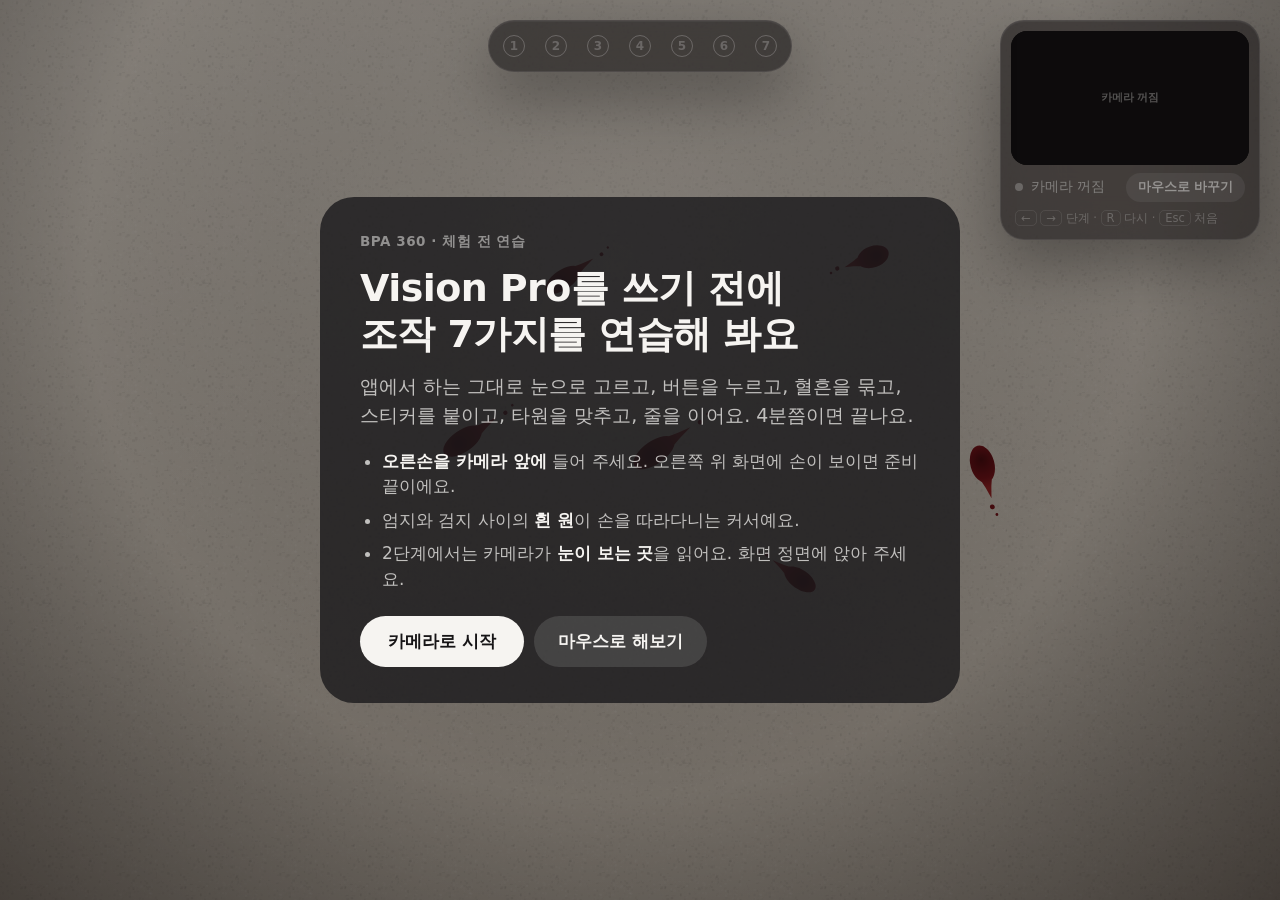
<file: practice/index.html>
<!doctype html>
<html lang="ko">
<head>
<meta charset="utf-8">
<meta name="viewport" content="width=device-width,initial-scale=1">
<title>손동작 연습</title>
<style>
/* 레이아웃: 현장 벽(캔버스)을 화면 가득 깔고 visionOS 유리 창을 띄운다.
   위 = 단계, 왼쪽 = BPA 360에서 하는 일, 오른쪽 위 = 카메라, 아래 = 지금 할 일, 그 사이 = 연습 장면 */
:root {
  --room: #191614;
  --glass: rgba(34, 31, 34, 0.6);
  --glass-strong: rgba(26, 24, 27, 0.8);
  --edge: rgba(255, 255, 255, 0.16);
  --ink: #f6f4f1;
  --ink-2: rgba(246, 244, 241, 0.74);
  --ink-3: rgba(246, 244, 241, 0.5);
  --focus: #9fd8ff;
  --tool: #8cc8ff;
  --ok: #86e3a8;
  --warn: #ffd27a;
  --sans: -apple-system, BlinkMacSystemFont, "SF Pro Text", "Apple SD Gothic Neo", "Noto Sans KR", system-ui, sans-serif;
  --display: -apple-system, BlinkMacSystemFont, "SF Pro Display", "Apple SD Gothic Neo", "Noto Sans KR", system-ui, sans-serif;
  color-scheme: dark;
}
* { box-sizing: border-box; }
html, body { height: 100%; margin: 0; }
body {
  background: var(--room);
  color: var(--ink);
  font-family: var(--sans);
  overflow: hidden;
  -webkit-font-smoothing: antialiased;
  user-select: none;
}
[hidden] { display: none !important; }
#wall { position: fixed; inset: 0; width: 100%; height: 100%; display: block; touch-action: none; z-index: 0; }
body.mouse #wall { cursor: none; }
#video { position: fixed; width: 1px; height: 1px; opacity: 0; pointer-events: none; }

.glass, .win {
  background: var(--glass);
  border: 1px solid var(--edge);
  -webkit-backdrop-filter: blur(28px) saturate(1.5);
  backdrop-filter: blur(28px) saturate(1.5);
  box-shadow: 0 24px 60px rgba(0, 0, 0, 0.35), inset 0 1px 0 rgba(255, 255, 255, 0.08);
}

/* 단계 표시 */
.steps {
  position: fixed; top: 20px; left: 50%; transform: translateX(-50%); z-index: 2;
  display: flex; gap: 4px; margin: 0; padding: 6px; list-style: none; border-radius: 999px;
}
.steps li {
  display: flex; align-items: center; gap: 8px;
  padding: 8px 16px 8px 10px; border-radius: 999px;
  font-size: 15px; font-weight: 600; color: var(--ink-3); white-space: nowrap;
  transition: background 0.25s, color 0.25s;
}
.steps .n {
  display: inline-grid; place-items: center; width: 22px; height: 22px; border-radius: 50%;
  border: 1.5px solid currentColor; font-size: 12px; font-variant-numeric: tabular-nums;
}
.steps li.current { background: rgba(255, 255, 255, 0.18); color: var(--ink); }
.steps li.done { color: var(--ink-2); }
.steps li.done .n { background: var(--ok); border-color: var(--ok); color: #10301c; }

/* BPA 360에서 하는 일 */
.info {
  position: fixed; left: 20px; top: 84px; width: 300px; z-index: 2;
  padding: 22px 22px 20px; border-radius: 28px; display: grid; gap: 12px;
  pointer-events: none;
}
.chip-label {
  justify-self: start; font-size: 12.5px; font-weight: 700;
  padding: 3px 10px; border-radius: 999px;
}
.info .chip-label { color: var(--ok); background: rgba(134, 227, 168, 0.14); }
.info h2 { margin: 0; font-family: var(--display); font-size: 22px; line-height: 1.35; font-weight: 700; text-wrap: balance; word-break: keep-all; }
.info ol, .info ul { margin: 0; padding-left: 20px; display: grid; gap: 10px; font-size: 15px; line-height: 1.45; color: var(--ink-2); word-break: keep-all; }
.info li::marker { color: var(--ink-3); font-variant-numeric: tabular-nums; }
.info li b { display: block; color: var(--ink); font-size: 15.5px; }
.info-tip { display: grid; gap: 6px; padding-top: 12px; border-top: 1px solid var(--edge); }
.info-tip .chip-label { color: var(--focus); background: rgba(159, 216, 255, 0.14); }
.info-tip p { margin: 0; font-size: 14.5px; line-height: 1.5; color: var(--ink-2); word-break: keep-all; }

/* 카메라 */
.cam {
  position: fixed; top: 20px; right: 20px; width: 260px; z-index: 2;
  padding: 10px; border-radius: 24px; display: grid; gap: 8px;
}
#camView { width: 100%; aspect-ratio: 16 / 9; border-radius: 16px; background: #0d0c0d; display: block; }
.cam-row { display: flex; align-items: center; justify-content: space-between; gap: 8px; padding: 0 4px; }
.cam-status { display: flex; align-items: center; gap: 8px; font-size: 13.5px; color: var(--ink-2); min-width: 0; }
.cam-status span:last-child { overflow: hidden; text-overflow: ellipsis; white-space: nowrap; }
.dot { flex: none; width: 8px; height: 8px; border-radius: 50%; background: var(--ink-3); }
.dot.ok { background: var(--ok); box-shadow: 0 0 10px var(--ok); }
.dot.warn { background: var(--warn); }
.keys { margin: 0; padding: 0 4px 2px; font-size: 11.5px; color: var(--ink-3); line-height: 1.5; }
.keys kbd { font-family: inherit; padding: 0 5px; border-radius: 5px; border: 1px solid var(--edge); }

/* 지금 할 일 */
.card {
  position: fixed; left: 50%; bottom: 24px; transform: translateX(-50%); z-index: 2;
  width: min(780px, calc(100% - 32px)); min-height: 200px;
  padding: 20px 28px 18px; border-radius: 30px;
  display: grid; gap: 6px; align-content: start;
}
.card-head { display: flex; align-items: center; justify-content: space-between; gap: 12px; }
.eyebrow { margin: 0; font-size: 13.5px; font-weight: 600; letter-spacing: 0.04em; color: var(--ink-3); font-variant-numeric: tabular-nums; }
.pips { display: flex; gap: 6px; }
.pips i { width: 26px; height: 6px; border-radius: 3px; background: rgba(255, 255, 255, 0.16); transition: background 0.25s; }
.pips i.on { background: var(--ok); }
.card h1 { margin: 0; font-family: var(--display); font-size: 28px; font-weight: 700; letter-spacing: -0.01em; }
.card .body { margin: 0; font-size: 19px; line-height: 1.45; color: var(--ink); text-wrap: pretty; min-height: 2.9em; }
.card-foot { display: flex; align-items: center; justify-content: space-between; gap: 12px; min-height: 40px; }
.feedback { font-size: 16px; font-weight: 600; color: var(--ink-2); min-width: 0; }
.feedback.ok { color: var(--ok); }
.feedback.warn { color: var(--warn); }
.card-actions { display: flex; gap: 8px; flex: none; }

/* 운영자용 버튼 (마우스로 누름) */
button {
  font: inherit; border: 0; cursor: pointer; border-radius: 999px;
  transition: background 0.2s, transform 0.15s, opacity 0.2s;
}
button:active { transform: scale(0.97); }
button:focus-visible { outline: 3px solid var(--focus); outline-offset: 2px; }
button:disabled { opacity: 0.55; cursor: progress; }
.primary { background: var(--ink); color: #161416; font-size: 17px; font-weight: 700; padding: 14px 28px; }
.primary:hover:not(:disabled) { background: #fff; }
.ghost { background: rgba(255, 255, 255, 0.12); color: var(--ink); font-size: 15px; font-weight: 600; padding: 10px 18px; }
.ghost:hover:not(:disabled) { background: rgba(255, 255, 255, 0.2); }
.small { font-size: 12.5px; padding: 6px 12px; flex: none; }

/* 연습 장면의 창 (손 커서로 누름) */
#ui { position: fixed; inset: 0; z-index: 1; pointer-events: none; }
#ui > * { position: absolute; }
.win { border-radius: 28px; padding: 20px; color: var(--ink); }
.win h3 { margin: 0; font-family: var(--display); font-size: 20px; font-weight: 700; }
.win p { margin: 0; font-size: 15px; line-height: 1.5; color: var(--ink-2); }
.vbtn {
  position: relative; display: flex; align-items: center; justify-content: center; gap: 8px;
  border-radius: 999px; padding: 10px 16px;
  background: rgba(255, 255, 255, 0.1); color: var(--ink);
  font-size: 15px; font-weight: 600; white-space: nowrap;
  transition: transform 0.15s, background 0.15s, box-shadow 0.15s, opacity 0.2s;
}
.vbtn svg { flex: none; }
.vbtn.hover { background: rgba(255, 255, 255, 0.26); box-shadow: 0 0 0 1px rgba(255, 255, 255, 0.3), 0 0 22px rgba(255, 255, 255, 0.28); transform: scale(1.05); }
.vbtn.pressed { background: rgba(255, 255, 255, 0.36); transform: scale(0.95); }
.vbtn.selected { background: var(--ink); color: #161416; }
.vbtn.disabled { opacity: 0.38; }
.vbtn.target::after {
  content: ""; position: absolute; inset: -6px; border-radius: inherit;
  border: 2px solid var(--focus); animation: pulse 1.4s ease-in-out infinite;
}
@keyframes pulse { 0%, 100% { opacity: 0.25; } 50% { opacity: 1; } }

.click-scene { display: grid; justify-items: center; gap: 36px; transform: translate(-50%, -50%); }
.tw-head { width: min(560px, 46vw); padding: 24px 26px; display: grid; gap: 8px; }
.toolbar { display: flex; align-items: center; gap: 16px; padding: 12px 22px; border-radius: 999px; }
.toolbar .sep { width: 1px; height: 48px; background: var(--edge); }
.tool { flex-direction: column; gap: 6px; min-width: 92px; padding: 10px 14px; border-radius: 18px; background: transparent; font-size: 13.5px; }
.tool svg { width: 40px; height: 40px; }
.tool.selected { background: rgba(140, 200, 255, 0.2); color: var(--tool); }

.class-window { width: 400px; display: grid; gap: 12px; }
.win-sub { font-size: 13px !important; font-weight: 600; color: var(--ink-3) !important; }
.chips { display: flex; flex-wrap: wrap; align-content: flex-start; gap: 8px; min-height: 38px; }
/* 세부 유형이 바뀌어도 창 높이가 그대로여야 손 커서 아래 버튼이 움직이지 않는다 */
#patChips { min-height: 84px; }
.chips .vbtn { font-size: 14px; padding: 8px 13px; }
.win-actions { display: flex; justify-content: flex-end; gap: 8px; margin-top: 4px; }

/* visionOS 창 아래 막대: 집어 끌면 창이 옮겨진다 */
.winbar { width: 150px; height: 30px; padding: 0; background: transparent; transform: translateX(-50%); }
.winbar::before { content: ""; width: 96px; height: 8px; border-radius: 4px; background: rgba(255, 255, 255, 0.6); transition: width 0.15s, background 0.15s; }
.winbar.hover, .winbar.pressed { background: transparent; box-shadow: none; transform: translateX(-50%); }
.winbar.hover::before, .winbar.pressed::before { width: 124px; background: #fff; }

.axis-done { font-size: 16px; padding: 12px 22px; transform: translateX(-50%); }
.axis-done.hover { transform: translateX(-50%) scale(1.05); }
.axis-done.pressed { transform: translateX(-50%) scale(0.95); }

.sticker-panel { width: 300px; display: grid; gap: 12px; }
.tiles { display: grid; grid-template-columns: 1fr 1fr; gap: 10px; }
.tile { flex-direction: column; gap: 8px; padding: 16px 8px 12px; border-radius: 20px; background: rgba(255, 255, 255, 0.08); font-size: 13px; }
.tile svg { width: 76px; height: 40px; }

.edit-bar { display: flex; gap: 6px; padding: 8px; border-radius: 999px; transform: translateX(-50%); }
.ibtn { flex-direction: column; gap: 3px; padding: 8px 12px; border-radius: 22px; background: transparent; font-size: 12px; }
.ibtn svg { width: 24px; height: 24px; }
.rotate-bar { display: flex; gap: 18px; transform: translateX(-50%); }
.cbtn { width: 56px; height: 56px; padding: 0; border-radius: 50%; background: var(--glass); border: 1px solid var(--edge); -webkit-backdrop-filter: blur(28px); backdrop-filter: blur(28px); }
.cbtn svg { width: 26px; height: 26px; }

#ghost { position: fixed; left: 0; top: 0; z-index: 3; width: 110px; height: 56px; margin: -28px 0 0 -55px; pointer-events: none; filter: drop-shadow(0 6px 12px rgba(0, 0, 0, 0.35)); }
#cursor { position: fixed; left: 0; top: 0; z-index: 4; width: 40px; height: 40px; margin: -20px 0 0 -20px; pointer-events: none; --amt: 0; }
#cursor::before {
  content: ""; position: absolute; inset: 2px; border-radius: 50%;
  border: 2.5px solid rgba(255, 255, 255, 0.95);
  box-shadow: 0 0 8px rgba(0, 0, 0, 0.4), inset 0 0 6px rgba(0, 0, 0, 0.2);
  transition: transform 0.12s;
}
#cursor::after {
  content: ""; position: absolute; left: 50%; top: 50%; width: 22px; height: 22px; margin: -11px 0 0 -11px;
  border-radius: 50%; background: #fff; box-shadow: 0 0 6px rgba(0, 0, 0, 0.4);
  transform: scale(calc(0.25 + var(--amt) * 0.75));
}
#cursor.pinching::before { transform: scale(0.8); }

/* 시작·완료 화면 */
.overlay {
  position: fixed; inset: 0; z-index: 10; display: grid; place-items: center; padding: 24px;
  background: rgba(12, 10, 10, 0.42);
}
.panel {
  width: min(640px, 100%); padding: 36px 40px; border-radius: 34px;
  background: var(--glass-strong); display: grid; gap: 14px;
}
.panel h2 { margin: 0; font-family: var(--display); font-size: 38px; line-height: 1.22; font-weight: 700; letter-spacing: -0.015em; text-wrap: balance; }
.lead { margin: 0; font-size: 19px; line-height: 1.55; color: var(--ink-2); text-wrap: pretty; }
.howto, .recap { margin: 4px 0 0; padding-left: 22px; display: grid; gap: 8px; font-size: 17px; line-height: 1.5; color: var(--ink-2); }
.howto b, .recap b { color: var(--ink); }
.actions { display: flex; flex-wrap: wrap; gap: 10px; margin-top: 10px; }
.actions .ghost { font-size: 17px; padding: 14px 24px; }
.error { margin: 0; font-size: 15.5px; line-height: 1.5; color: var(--warn); }
.fine { margin: 0; font-size: 13.5px; color: var(--ink-3); font-variant-numeric: tabular-nums; }
.done-sub { margin: 6px 0 0; font-size: 13.5px; font-weight: 600; color: var(--ink-3); }

/* 단계가 7개라 좁은 화면에서는 카메라 창과 겹친다: 지금 단계만 이름을 보이고 나머지는 번호만 */
@media (max-width: 1400px) {
  .steps li:not(.current) { font-size: 0; gap: 0; padding: 8px; }
}
@media (max-width: 1180px) {
  .info { width: 250px; padding: 18px; }
  .info h2 { font-size: 19px; }
  .steps li { padding: 6px 10px 6px 6px; font-size: 13px; }
  .cam { width: 220px; }
  .card h1 { font-size: 24px; }
  .card .body { font-size: 17px; }
}
@media (prefers-reduced-motion: reduce) {
  * { transition: none !important; animation: none !important; }
}
</style>
</head>
<body>
<canvas id="wall"></canvas>
<video id="video" playsinline muted></video>

<div id="ui">
  <div class="click-scene" id="clickScene" hidden>
    <div class="win tw-head">
      <h3>개별혈흔 표시 및 그룹화</h3>
      <p>주요 혈흔에 방향 스티커와 측정자를 부착하고, 필요한 경우 방향 펜으로 방향성을 표시하세요.</p>
      <p>이후 동일한 방향성을 보이는 혈흔을 선택하여 그룹을 생성하세요.</p>
    </div>
    <div class="win toolbar">
      <div class="vbtn tool" data-hit="tool:grouping">
        <svg viewBox="0 0 40 40" aria-hidden="true"><rect x="6" y="9" width="28" height="22" rx="3" fill="none" stroke="currentColor" stroke-width="2" stroke-dasharray="4 3"/><circle cx="14" cy="17" r="2.6" fill="currentColor"/><circle cx="24" cy="21" r="2.6" fill="currentColor"/><circle cx="17" cy="25" r="2" fill="currentColor"/></svg>
        <span>그룹화</span>
      </div>
      <i class="sep"></i>
      <div class="vbtn tool" data-hit="tool:sticker">
        <svg viewBox="0 0 40 40" aria-hidden="true"><path d="M7 20h18" stroke="currentColor" stroke-width="3" stroke-linecap="round"/><path d="M22 11l11 9-11 9z" fill="currentColor"/></svg>
        <span>스티커</span>
      </div>
      <i class="sep"></i>
      <div class="vbtn tool" data-hit="tool:pen">
        <svg viewBox="0 0 40 40" aria-hidden="true"><path d="M10 30l3-9 14-14 6 6-14 14z" fill="none" stroke="currentColor" stroke-width="2" stroke-linejoin="round"/><path d="M10 30l9-3" stroke="currentColor" stroke-width="2"/></svg>
        <span>방향 펜</span>
      </div>
    </div>
  </div>

  <div class="win class-window" id="classWindow" hidden>
    <h3>혈흔 유형 분류</h3>
    <p class="win-sub">대분류</p>
    <div class="chips" id="catChips"></div>
    <p class="win-sub">세부 유형 · 고르지 않아도 돼요</p>
    <div class="chips" id="patChips"></div>
    <div class="win-actions">
      <div class="vbtn" data-hit="cls:back">이전으로</div>
      <div class="vbtn" data-hit="cls:create" id="createBtn">그룹 생성</div>
    </div>
  </div>
  <div class="vbtn winbar" data-hit="winbar" id="classBar" hidden></div>

  <div class="vbtn axis-done" data-hit="axis:done" id="axisDone" hidden>측정 완료</div>

  <div class="win sticker-panel" id="stickerPanel" hidden>
    <h3>스티커</h3>
    <div class="tiles">
      <div class="vbtn tile" data-hit="tile:arrow" id="arrowTile">
        <svg viewBox="0 0 80 40" aria-hidden="true"><path d="M8 20h42" stroke="currentColor" stroke-width="7" stroke-linecap="round"/><path d="M46 7l26 13-26 13z" fill="currentColor"/></svg>
        <span>방향 화살표</span>
      </div>
      <div class="vbtn tile" data-hit="tile:directionRuler">
        <svg viewBox="0 0 80 40" aria-hidden="true"><g transform="rotate(-31 40 20)"><rect x="8" y="14" width="64" height="12" rx="2" fill="none" stroke="currentColor" stroke-width="2"/><path d="M16 14v6M24 14v4M32 14v6M40 14v4M48 14v6M56 14v4M64 14v6" stroke="currentColor" stroke-width="1.5"/></g></svg>
        <span>혈흔 방향자</span>
      </div>
      <div class="vbtn tile" data-hit="tile:ruler2cm">
        <svg viewBox="0 0 80 40" aria-hidden="true"><path d="M12 6v26h58" fill="none" stroke="currentColor" stroke-width="2.5"/><path d="M22 32v-6M32 32v-4M42 32v-6M52 32v-4M62 32v-6M12 16h5M12 23h4" stroke="currentColor" stroke-width="1.5"/></svg>
        <span>혈흔 자</span>
      </div>
      <div class="vbtn tile" data-hit="tile:ruler5cm">
        <svg viewBox="0 0 80 40" aria-hidden="true"><rect x="6" y="12" width="68" height="16" rx="2" fill="none" stroke="currentColor" stroke-width="2"/><path d="M12 12v8M19 12v5M26 12v8M33 12v5M40 12v8M47 12v5M54 12v8M61 12v5M68 12v8" stroke="currentColor" stroke-width="1.5"/></svg>
        <span>5cm 자</span>
      </div>
    </div>
  </div>

  <div class="win edit-bar" id="editBar" hidden>
    <div class="vbtn ibtn" data-hit="edit:move">
      <svg viewBox="0 0 24 24" aria-hidden="true"><path d="M12 3v18M3 12h18M12 3l-3 3M12 3l3 3M12 21l-3-3M12 21l3-3M3 12l3-3M3 12l3 3M21 12l-3-3M21 12l-3 3" fill="none" stroke="currentColor" stroke-width="1.8" stroke-linecap="round"/></svg>
      <span>이동</span>
    </div>
    <div class="vbtn ibtn" data-hit="edit:rotate" id="rotateBtn">
      <svg viewBox="0 0 24 24" aria-hidden="true"><path d="M19 12a7 7 0 1 1-2.05-4.95" fill="none" stroke="currentColor" stroke-width="2" stroke-linecap="round"/><path d="M19 4v4.5h-4.5" fill="none" stroke="currentColor" stroke-width="2" stroke-linecap="round" stroke-linejoin="round"/></svg>
      <span>회전</span>
    </div>
    <div class="vbtn ibtn" data-hit="edit:color">
      <svg viewBox="0 0 24 24" aria-hidden="true"><circle cx="12" cy="12" r="8.5" fill="none" stroke="currentColor" stroke-width="1.8"/><circle cx="8.5" cy="10" r="1.6" fill="currentColor"/><circle cx="12.5" cy="7.5" r="1.6" fill="currentColor"/><circle cx="15.8" cy="11" r="1.6" fill="currentColor"/></svg>
      <span>색</span>
    </div>
    <div class="vbtn ibtn" data-hit="edit:delete">
      <svg viewBox="0 0 24 24" aria-hidden="true"><path d="M5 7h14M10 7V5h4v2M7 7l1 13h8l1-13" fill="none" stroke="currentColor" stroke-width="1.8" stroke-linecap="round" stroke-linejoin="round"/></svg>
      <span>삭제</span>
    </div>
  </div>

  <div class="rotate-bar" id="rotateBar" hidden>
    <div class="vbtn cbtn" data-hit="rot:cancel">
      <svg viewBox="0 0 24 24" aria-hidden="true"><path d="M7 7l10 10M17 7L7 17" stroke="currentColor" stroke-width="2.4" stroke-linecap="round"/></svg>
    </div>
    <div class="vbtn cbtn" data-hit="rot:confirm" id="confirmBtn">
      <svg viewBox="0 0 24 24" aria-hidden="true"><path d="M5 12.5l4.5 4.5L19 7.5" fill="none" stroke="currentColor" stroke-width="2.4" stroke-linecap="round" stroke-linejoin="round"/></svg>
    </div>
  </div>
</div>

<div id="ghost" hidden>
  <svg viewBox="0 0 80 40" width="110" height="56" aria-hidden="true"><path d="M8 20h42" stroke="#fff" stroke-width="7" stroke-linecap="round"/><path d="M46 7l26 13-26 13z" fill="#fff"/></svg>
</div>
<div id="cursor" hidden></div>

<ol class="steps glass" id="steps">
  <li data-stage="pinch"><span class="n">1</span>맞대기</li>
  <li data-stage="look"><span class="n">2</span>보고 고르기</li>
  <li data-stage="click"><span class="n">3</span>누르기</li>
  <li data-stage="cluster"><span class="n">4</span>그룹 만들기</li>
  <li data-stage="sticker"><span class="n">5</span>스티커</li>
  <li data-stage="axis"><span class="n">6</span>타원 맞추기</li>
  <li data-stage="string"><span class="n">7</span>줄 잇기</li>
</ol>

<aside class="info glass" id="info" hidden>
  <span class="chip-label">BPA 360에서는</span>
  <h2 id="infoTitle"></h2>
  <div id="infoList"></div>
  <div class="info-tip">
    <span class="chip-label">Vision Pro에서는</span>
    <p id="infoTip"></p>
  </div>
</aside>

<aside class="cam glass" id="cam">
  <canvas id="camView" width="480" height="270"></canvas>
  <div class="cam-row">
    <div class="cam-status"><span class="dot" id="camDot"></span><span id="camText">카메라 꺼짐</span></div>
    <button id="modeBtn" class="ghost small" type="button">마우스로 바꾸기</button>
  </div>
  <p class="keys"><kbd>←</kbd> <kbd>→</kbd> 단계 · <kbd>R</kbd> 다시 · <kbd>Esc</kbd> 처음</p>
</aside>

<section class="card glass" id="card" hidden>
  <div class="card-head">
    <p class="eyebrow" id="cardStep">1 / 7</p>
    <div class="pips" id="pips"></div>
  </div>
  <h1 id="cardTitle"></h1>
  <p class="body" id="cardBody"></p>
  <div class="card-foot">
    <div class="feedback" id="feedback" aria-live="polite"></div>
    <div class="card-actions">
      <button id="retryBtn" class="ghost" type="button">이 단계 다시</button>
      <button id="skipBtn" class="ghost" type="button">건너뛰기</button>
    </div>
  </div>
</section>

<div class="overlay" id="intro">
  <div class="panel">
    <p class="eyebrow">BPA 360 · 체험 전 연습</p>
    <h2>Vision Pro를 쓰기 전에<br>조작 7가지를 연습해 봐요</h2>
    <p class="lead">앱에서 하는 그대로 눈으로 고르고, 버튼을 누르고, 혈흔을 묶고, 스티커를 붙이고, 타원을 맞추고, 줄을 이어요. 4분쯤이면 끝나요.</p>
    <ul class="howto">
      <li><b>오른손을 카메라 앞에</b> 들어 주세요. 오른쪽 위 화면에 손이 보이면 준비 끝이에요.</li>
      <li>엄지와 검지 사이의 <b>흰 원</b>이 손을 따라다니는 커서예요.</li>
      <li>2단계에서는 카메라가 <b>눈이 보는 곳</b>을 읽어요. 화면 정면에 앉아 주세요.</li>
    </ul>
    <div class="actions">
      <button id="startCam" class="primary" type="button">카메라로 시작</button>
      <button id="startMouse" class="ghost" type="button">마우스로 해보기</button>
    </div>
    <p class="error" id="introError" hidden></p>
  </div>
</div>

<div class="overlay" id="done" hidden>
  <div class="panel">
    <p class="eyebrow" id="doneTime">연습 완료</p>
    <h2>준비됐어요</h2>
    <p class="lead">Vision Pro를 쓰면 이것만 기억하세요.</p>
    <ol class="recap">
      <li><b>보고, 맞대기.</b> 버튼과 혈흔은 바라본 다음 엄지와 검지를 맞대요.</li>
      <li><b>손은 편하게.</b> 무릎 위나 몸 옆에 내려 둬도 기기가 알아봐요.</li>
      <li><b>벽에 그리거나 붙일 땐 오른손으로.</b> 사각형과 스티커는 오른손이 가리키는 곳에 놓여요.</li>
    </ol>
    <p class="done-sub">기기에서 알아 두면 좋은 것</p>
    <ul class="recap">
      <li><b>글자 입력.</b> 키보드의 마이크 버튼을 누르고 말하면 바로 입력돼요.</li>
      <li><b>화면이 엉뚱한 곳에 있으면.</b> Digital Crown을 길게 누르면 창이 눈앞으로 다시 모여요.</li>
    </ul>
    <div class="actions"><button id="againBtn" class="primary" type="button">다시 시작</button></div>
    <p class="fine" id="autoReset"></p>
  </div>
</div>

<script type="module">
const MP = "https://cdn.jsdelivr.net/npm/@mediapipe/tasks-vision@0.10.14";
const MODEL = "https://storage.googleapis.com/mediapipe-models/hand_landmarker/hand_landmarker/float16/1/hand_landmarker.task";
const FACE_MODEL = "https://storage.googleapis.com/mediapipe-models/face_landmarker/face_landmarker/float16/1/face_landmarker.task";

// 핀치 판정: 엄지·검지 끝 거리를 손바닥 크기(손목~중지 뿌리)로 나눈 값
const PINCH_ON = 0.3;
const PINCH_OFF = 0.45;
const HAND_OPEN = 0.95;
// 카메라 화면 중 이 상자를 벽 전체로 늘려, 팔을 끝까지 뻗지 않아도 되게 한다
const REACH = { x0: 0.18, x1: 0.82, y0: 0.15, y1: 0.78 };
// 손가락을 맞대거나 뗄 때 커서가 밀리므로, 판정은 조금 전 위치로 한다
const PINCH_LOOKBACK_MS = 90;
const HAND_LOST_MS = 250;
const IDLE_RESET_MS = 45000;
const DONE_RESET_S = 25;
// 아래 안내 카드 높이 (연습 장면은 이 위에 놓는다)
const CARD_H = 200;
// 스티커 방향이 이 각도 안이면 맞았다고 본다
const ALIGN_TOLERANCE = (12 * Math.PI) / 180;

const STAGES = ["pinch", "look", "click", "cluster", "sticker", "axis", "string"];
const GOAL = { pinch: 3, look: 3, click: 3, cluster: 4, sticker: 4, axis: 4, string: 3 };
const TITLES = { pinch: "손가락 맞대기", look: "눈으로 보고 고르기", click: "버튼 누르기", cluster: "그룹 만들기", sticker: "스티커 붙이고 돌리기", axis: "타원 맞추기", string: "줄 잇기" };
const TOOLS = [
  { id: "grouping", label: "그룹화" },
  { id: "sticker", label: "스티커" },
  { id: "pen", label: "방향 펜" },
];
// 앱의 BloodstainCategory·BloodstainPattern 표시 이름
const CATEGORIES = [
  { id: "linearSpatter", label: "선형비산혈흔", patterns: ["선상분출혈흔", "휘두름이탈혈흔", "낙하연결혈흔"] },
  { id: "nonlinearSpatter", label: "비선형비산혈흔", patterns: ["충격비산혈흔", "호기혈흔", "낙하혈흔", "정지이탈혈흔"] },
  { id: "irregularMargin", label: "불규칙적 경계혈흔", patterns: ["누적혈흔", "다량분출/다량유출혈흔", "문지름혈흔"] },
  { id: "regularMargin", label: "매끄러운 경계혈흔", patterns: ["형태전이혈흔", "흡수혈흔", "흐름혈흔", "고인혈흔"] },
  { id: "miscellaneous", label: "비분류혈흔", patterns: ["모세관작용혈흔", "윤곽혈흔", "공간혈흔", "이차튐혈흔", "곤충매개흔"] },
];
// 타원 맞추기: 확대창 안 좌표(U 단위, 확대창 가운데가 0). 혈흔은 줄 잇기의 혈흔 1(폭 4.1 · 길이 8.6 mm)
const AXIS_PANEL = { u: 0.42, v: 0.46, w: 560, h: 340 };
const AXIS_STAIN = { x: 0, y: 0, a: 100, b: 48, deg: -160 };
// 손잡이는 손보다 천천히 따라와 작은 혈흔도 맞출 수 있게 한다 (앱의 AxisMeasurementView와 같은 방식)
const AXIS_GAIN = 0.6;
// 이 안으로 들어오면 맞춘 것으로 본다: 가운데 거리(U), 축 각도, 장축·단축 길이 비율
const AXIS_FIT = { center: 14, angle: (8 * Math.PI) / 180, major: 0.12, minor: 0.15 };
// 보고 고르기: 눈 설정 점은 가운데에서 시작해 둘레를 한 바퀴 돈다 (보고 고르기 영역 안의 비율)
const CALIB = [{ u: 0.5, v: 0.5 }, ...Array.from({ length: 8 }, (_, k) => {
  const a = -Math.PI / 2 + (k * Math.PI) / 4;
  return { u: 0.5 + 0.42 * Math.cos(a), v: 0.5 + 0.4 * Math.sin(a) };
})];
// 점이 나타나고 눈이 옮겨 가는 동안은 빼고, 그 뒤부터 맞댈 때까지의 눈 모양만 쓴다
const CALIB_SETTLE_MS = 350;
const CALIB_MIN_SAMPLES = 5;
// 눈 모양 값을 화면 위치로 바꾸는 회귀의 규제 세기 (클수록 덜 흔들리고 덜 따라온다)
const GAZE_RIDGE = 0.05;
// 웹캠 시선은 부정확하니 가장 가까운 혈흔에 붙인다: 붙는 거리(장면 너비 비율), 바꿀 때 더 가까워야 하는 비율, 머무는 시간
const LOOK_REACH = 0.3;
const LOOK_SWITCH = 0.8;
const LOOK_DWELL_MS = 120;
const FACE_LOST_MS = 300;
const LOOK_ORDER = [1, 3, 2];
// 왼쪽 창: 이 손동작으로 앱에서 무엇을 하는지
const INFO = {
  pinch: {
    title: "핀치 하나로 거의 모든 걸 해요",
    ordered: false,
    items: [["버튼 누르기", "도구 바꾸기, 다음, 완료"], ["그룹 만들기", "같은 방향 혈흔을 사각형으로 묶기"], ["스티커", "방향 스티커와 측정자를 붙이고 돌리기"], ["줄 연결법", "혈흔에서 줄을 당겨 긋기"]],
    tip: "손을 무릎 위나 몸 옆에 내려 둔 채로 맞대도 알아봐요. 허공을 누를 필요는 없어요.",
  },
  look: {
    title: "눈으로 가리키고, 맞대서 골라요",
    ordered: true,
    items: [["눈 설정", "기기를 처음 쓰면 점을 하나씩 보고 맞대는 설정부터 해요"], ["바라보기", "혈흔이나 버튼을 보면 그것만 살짝 밝아져요"], ["고르기", "밝아진 채로 엄지와 검지를 맞대요"]],
    tip: "기기에는 시선 커서가 없어요. 바라본 것만 밝아지니, 맞대는 순간까지 고를 것을 계속 보세요.",
  },
  click: {
    title: "버튼은 보고 맞대서 눌러요",
    ordered: false,
    items: [["도구 바꾸기", "그룹화 · 스티커 · 방향 펜"], ["단계 넘기기", "다음 · 완료 · 다시하기"], ["고르기", "혈흔 유형, 스티커 색"]],
    tip: "손 대신 눈으로 가리켜요. 버튼을 바라보면 살짝 밝아지고, 그때 맞댔다 떼면 눌려요.",
  },
  cluster: {
    title: "같은 방향성을 보이는 혈흔을 묶어 그룹을 만들어요",
    ordered: true,
    items: [["그룹화 도구", "아래 도구 막대에서 ‘그룹화’를 눌러요"], ["사각형 그리기", "묶을 혈흔들을 사각형으로 감싸요"], ["창 옮기기", "창이 가리면 아래 막대를 집어 옆으로 옮겨요"], ["유형 고르기", "창에서 혈흔 유형을 고르고 ‘그룹 생성’을 눌러요"]],
    tip: "사각형은 눈이 아니라 오른손이 가리키는 곳에 그려져요. 팔을 벽 쪽으로 편하게 뻗어 보세요.",
  },
  sticker: {
    title: "혈흔 옆에 방향 스티커와 측정자를 붙여요",
    ordered: true,
    items: [["붙이기", "스티커 창에서 집어 벽으로 끌어 와요"], ["고르기", "붙인 스티커를 고르면 이동 · 회전 · 색 · 삭제가 나와요"], ["돌리기", "링 위 손잡이를 돌려 방향을 맞추고 ✓로 확정해요"]],
    tip: "끌어 온 스티커는 오른손이 가리키는 벽 위치에 붙어요.",
  },
  axis: {
    title: "타원을 맞춰 충돌각을 재요",
    ordered: false,
    items: [["돌리기", "노란 Leading edge 점을 끌어요"], ["길이 · 폭", "끝과 옆의 흰 점을 끌면 그쪽만 늘거나 줄어요"], ["옮기기", "타원 안쪽을 끌어요"], ["충돌각", "arcsin(폭 ÷ 길이)로 바로 계산돼요"]],
    tip: "핀치를 시작한 곳에서 가장 가까운 점이 잡혀요. 점은 손보다 천천히 따라와서 작은 혈흔도 맞출 수 있어요.",
  },
  string: {
    title: "줄 연결법으로 혈흔이 시작된 곳을 찾아요",
    ordered: true,
    items: [["혈흔 고르기", "줄을 당길 혈흔을 보고 맞대요"], ["줄 당기기", "맞댄 채 손을 옮기면 줄이 따라와요"], ["공간발혈부위", "줄이 모이는 곳에 핀치로 놓아요"]],
    tip: "흰 점을 바라보고 맞댄 다음, 맞댄 채로 손을 옮기면 줄이 따라와요. 떼면 그 자리에 놓여요.",
  },
};

// 장면 속 혈흔. u·v는 연습 장면 영역 안의 비율, deg는 날아간 방향(꼬리 쪽)
const CLUSTER_STAINS = [
  { id: "A1", u: 0.13, v: 0.62, deg: -35, width: 4.0, length: 8.2, group: true },
  { id: "A2", u: 0.24, v: 0.34, deg: -35, width: 3.6, length: 7.4, group: true },
  { id: "A3", u: 0.34, v: 0.64, deg: -35, width: 4.2, length: 8.8, group: true },
  { id: "B1", u: 0.58, v: 0.3, deg: 160, width: 3.9, length: 6.0 },
  { id: "B2", u: 0.7, v: 0.66, deg: 75, width: 4.4, length: 7.0 },
  { id: "B3", u: 0.5, v: 0.86, deg: 215, width: 3.5, length: 6.6 },
];
const STICKER_STAIN = { u: 0.3, v: 0.36, deg: -40, width: 4.3, length: 9.4 };
// 보고 고르기 혈흔 (보고 고르기 영역 안의 비율): 웹캠 시선은 좌우가 위아래보다 정확해서 좌우로 멀리 떨어뜨린다
const LOOK_STAINS = [
  { id: 1, u: 0.14, v: 0.45, deg: 25, width: 6, length: 12 },
  { id: 2, u: 0.5, v: 0.75, deg: -70, width: 6, length: 11 },
  { id: 3, u: 0.86, v: 0.47, deg: 160, width: 6, length: 12 },
];
const STRING_ORIGIN = { u: 0.46, v: 0.45 };
// 폭·길이(mm)로 충돌각을 구하고, 긴 축이 수렴점을 향하게 놓는다
const STRING_STAINS = [
  { id: 1, u: 0.12, v: 0.18, width: 4.1, length: 8.6 },
  { id: 2, u: 0.84, v: 0.5, width: 3.8, length: 6.2 },
  { id: 3, u: 0.28, v: 0.82, width: 4.4, length: 9.9 },
].map((s) => ({ ...s, impact: Math.round((Math.asin(s.width / s.length) * 180) / Math.PI) }));

const TAU = Math.PI * 2;
const HAND_LINKS = [[0,1],[1,2],[2,3],[3,4],[0,5],[5,6],[6,7],[7,8],[5,9],[9,10],[10,11],[11,12],[9,13],[13,14],[14,15],[15,16],[13,17],[0,17],[17,18],[18,19],[19,20]];
const CANVAS_FONT = '-apple-system, "Apple SD Gothic Neo", sans-serif';

const $ = (id) => document.getElementById(id);
const wall = $("wall");
const ctx = wall.getContext("2d");
const camView = $("camView");
const cctx = camView.getContext("2d");
const video = $("video");
const uiRoot = $("ui");
const cursorEl = $("cursor");
const ghostEl = $("ghost");
const clamp = (v, a, b) => Math.min(b, Math.max(a, v));
const dist = (a, b) => Math.hypot(a.x - b.x, a.y - b.y);
const rad = (d) => (d * Math.PI) / 180;
const wrap = (a) => Math.atan2(Math.sin(a), Math.cos(a));
const rectOf = (d) => ({ x: Math.min(d.x0, d.x1), y: Math.min(d.y0, d.y1), w: Math.abs(d.x1 - d.x0), h: Math.abs(d.y1 - d.y0) });
const inRect = (p, r) => p.x >= r.x && p.x <= r.x + r.w && p.y >= r.y && p.y <= r.y + r.h;

// ---------- 상태 ----------
const S = {
  stage: "intro", // intro | pinch | look | click | cluster | sticker | axis | string | done
  mode: null, // camera | mouse
  startedAt: 0,
  lastActivity: 0,
  transitioning: false,
  hover: null, // 벽 위에서 가리키는 것
  hoverEl: null, // 창에서 가리키는 버튼
  pressed: null, // 맞댄 채 누르고 있는 버튼
  pinchCount: 0,
  clickNext: 0,
  toolSelected: null,
  cl: null,
  st: null,
  ax: null, // 타원 (확대창 좌표)
  lk: null, // 보고 고르기
  locked: new Set(),
  dragging: null,
  showGaze: false, // 운영자용: G로 시선 위치 보기
};
const input = { x: 0, y: 0, visible: false, pinching: false, amount: 0, lastSeen: 0, history: [] };
const ripples = [];
let advanceTimer = 0, feedbackTimer = 0, doneTimer = 0;

function resetStageState() {
  S.pinchCount = 0;
  S.clickNext = 0;
  S.toolSelected = null;
  S.cl = { step: "draw", drawing: null, rect: null, win: null, moving: null, category: null, pattern: null, created: false };
  S.st = { step: "place", dragging: false, placed: null, angle: 0, angleBeforeRotate: 0, handleAngle: -Math.PI / 4, rotating: false };
  S.ax = { cx: 36, cy: 28, a: 70, b: 70, th: 0, drag: null };
  // step: calib(눈 설정) | pick. samples는 눈 모양 값과 그때 보던 장면 위치
  S.lk = { step: "calib", calibIndex: 0, dotAt: 0, samples: [], model: null, gaze: null, focus: null, pending: null, picked: [] };
  gazeX.reset();
  gazeY.reset();
  S.locked = new Set();
  S.dragging = null;
  renderPatterns();
}

// ---------- 화면 크기와 벽 ----------
let W = 0, H = 0, U = 1;
const R = { x: 0, y: 0, w: 0, h: 0 }; // 연습 장면 영역
const LA = { x: 0, y: 0, w: 0, h: 0 }; // 보고 고르기 영역: 장면 중 오른쪽 위 카메라 창 아래
const origin = { x: 0, y: 0 };
const dropZone = { x: 0, y: 0 };
let wallTexture = null;
const at = (u, v) => ({ x: R.x + u * R.w, y: R.y + v * R.h });
const lookAt = (u, v) => ({ x: LA.x + u * LA.w, y: LA.y + v * LA.h });
const RING = () => 64 * U;
const DROP_R = () => 56 * U;

function sizeStain(s) {
  s.a = s.length * 3.4 * U;
  s.b = s.width * 3.4 * U;
}

function layout() {
  const dpr = Math.min(window.devicePixelRatio || 1, 2);
  W = innerWidth;
  H = innerHeight;
  U = Math.min(W / 1600, H / 900);
  wall.width = Math.round(W * dpr);
  wall.height = Math.round(H * dpr);
  ctx.setTransform(dpr, 0, 0, dpr, 0, 0);
  const infoW = W <= 1180 ? 250 : 300;
  R.x = 20 + infoW + 24;
  R.y = 84;
  R.w = Math.max(240, W - 24 - R.x);
  R.h = Math.max(240, H - 24 - CARD_H - 16 - R.y);
  const camBottom = $("cam").getBoundingClientRect().bottom;
  LA.x = R.x;
  LA.w = R.w;
  LA.y = clamp(camBottom > 0 ? camBottom + 16 : R.y, R.y, R.y + R.h * 0.45);
  LA.h = R.y + R.h - LA.y;
  for (const s of CLUSTER_STAINS) {
    Object.assign(s, at(s.u, s.v));
    s.ang = rad(s.deg);
    sizeStain(s);
  }
  Object.assign(STICKER_STAIN, at(STICKER_STAIN.u, STICKER_STAIN.v));
  STICKER_STAIN.ang = rad(STICKER_STAIN.deg);
  sizeStain(STICKER_STAIN);
  dropZone.x = STICKER_STAIN.x;
  dropZone.y = STICKER_STAIN.y + 115 * U;
  if (S.st?.placed) Object.assign(S.st.placed, dropZone);
  for (const s of LOOK_STAINS) {
    Object.assign(s, lookAt(s.u, s.v));
    s.ang = rad(s.deg);
    sizeStain(s);
  }
  Object.assign(origin, at(STRING_ORIGIN.u, STRING_ORIGIN.v));
  for (const s of STRING_STAINS) {
    Object.assign(s, at(s.u, s.v));
    s.ang = Math.atan2(s.y - origin.y, s.x - origin.x); // 날아간 방향 = 꼬리 방향
    sizeStain(s);
  }
  wallTexture = W > 0 && H > 0 ? paintWall(wall.width, wall.height) : null;
  const scene = $("clickScene");
  scene.style.left = `${R.x + R.w / 2}px`;
  scene.style.top = `${R.y + R.h / 2}px`;
}

function paintWall(w, h) {
  const c = document.createElement("canvas");
  c.width = w; c.height = h;
  const g = c.getContext("2d");
  const base = g.createLinearGradient(0, 0, 0, h);
  base.addColorStop(0, "#d8d1c6");
  base.addColorStop(1, "#b9b0a3");
  g.fillStyle = base;
  g.fillRect(0, 0, w, h);
  // 회벽 질감
  const tile = document.createElement("canvas");
  tile.width = tile.height = 160;
  const t = tile.getContext("2d");
  for (let i = 0; i < 2600; i++) {
    const v = Math.random() < 0.5 ? 0 : 255;
    t.fillStyle = `rgba(${v},${v},${v},${Math.random() * 0.06})`;
    t.fillRect(Math.random() * 160, Math.random() * 160, 1 + Math.random() * 2, 1 + Math.random() * 2);
  }
  g.fillStyle = g.createPattern(tile, "repeat");
  g.fillRect(0, 0, w, h);
  // 방 조명이 가운데 위에서 떨어지는 느낌
  const light = g.createRadialGradient(w * 0.48, h * 0.3, 0, w * 0.48, h * 0.3, Math.max(w, h) * 0.75);
  light.addColorStop(0, "rgba(255,248,236,0.18)");
  light.addColorStop(0.55, "rgba(0,0,0,0)");
  light.addColorStop(1, "rgba(20,12,8,0.55)");
  g.fillStyle = light;
  g.fillRect(0, 0, w, h);
  return c;
}

// ---------- 창 안의 버튼 ----------
function hitUI(p) {
  const pad = S.mode === "camera" ? 8 : 0; // 손 커서는 흔들리니 조금 넉넉하게
  const els = uiRoot.querySelectorAll("[data-hit]");
  for (let i = els.length - 1; i >= 0; i--) {
    const el = els[i];
    if (el.closest("[hidden]")) continue;
    const r = el.getBoundingClientRect();
    if (r.width && p.x >= r.left - pad && p.x <= r.right + pad && p.y >= r.top - pad && p.y <= r.bottom + pad) return el;
  }
  return null;
}

function renderPatterns() {
  const c = CATEGORIES.find((c) => c.id === S.cl?.category);
  $("patChips").innerHTML = c
    ? c.patterns.map((p, i) => `<div class="vbtn" data-hit="pat:${i}">${p}</div>`).join("")
    : `<p>대분류를 먼저 고르세요.</p>`;
}

function uiTap(hit) {
  const [kind, value] = hit.split(":");
  if (kind === "tool" && S.stage === "click") {
    const want = TOOLS[S.clickNext];
    if (value === want.id) {
      S.toolSelected = value;
      S.clickNext++;
      say(`‘${want.label}’ 버튼을 눌렀어요.`, "ok");
      if (S.clickNext >= GOAL.click) complete();
    } else {
      say(`지금은 ‘${want.label}’ 버튼을 눌러 보세요.`, "warn");
    }
  } else if ((kind === "cat" || kind === "pat" || kind === "cls") && S.cl.step === "move") {
    say("먼저 창 아래 흰 막대를 집어 창을 옮겨 주세요.", "warn");
  } else if (kind === "cat") {
    S.cl.category = value;
    S.cl.pattern = null;
    renderPatterns();
  } else if (kind === "pat") {
    S.cl.pattern = S.cl.pattern === Number(value) ? null : Number(value);
  } else if (kind === "cls" && value === "back") {
    say("연습에서는 이 창에서 그룹 생성까지 해 볼게요.");
  } else if (kind === "cls" && value === "create") {
    if (!S.cl.category) return say("대분류를 먼저 골라 주세요.", "warn");
    S.cl.created = true;
    S.cl.step = "done";
    ripple(S.cl.rect.x + S.cl.rect.w / 2, S.cl.rect.y + S.cl.rect.h / 2, "ok");
    complete();
  } else if (kind === "edit") {
    if (value !== "rotate") return say("이번에는 ‘회전’을 눌러 보세요.", "warn");
    S.st.step = "rotate";
    S.st.angleBeforeRotate = S.st.angle;
    S.st.handleAngle = -Math.PI / 4;
  } else if (kind === "rot" && value === "cancel") {
    S.st.angle = S.st.angleBeforeRotate;
    S.st.step = "rotateBtn";
    say("회전을 취소했어요. 다시 ‘회전’을 눌러 보세요.");
  } else if (kind === "rot" && value === "confirm") {
    if (!stickerAligned()) return say("아직 방향이 안 맞아요. 화살표가 혈흔 꼬리 쪽을 가리키게 돌려 보세요.", "warn");
    S.st.step = "done";
    ripple(S.st.placed.x, S.st.placed.y, "ok");
    complete();
  } else if (kind === "axis") {
    if (!axisFit().ok) return say("아직 타원이 혈흔과 안 맞아요. 몸통 테두리에 맞춰 보세요.", "warn");
    complete();
  }
}

// ---------- 타원 맞추기 ----------
const axisCenter = () => at(AXIS_PANEL.u, AXIS_PANEL.v);
const axisToScreen = (q) => {
  const c = axisCenter();
  return { x: c.x + q.x * U, y: c.y + q.y * U };
};
const axisToLocal = (p) => {
  const c = axisCenter();
  return { x: (p.x - c.x) / U, y: (p.y - c.y) / U };
};

function axisHandles(e = S.ax) {
  const ux = Math.cos(e.th), uy = Math.sin(e.th);
  return {
    lead: { x: e.cx + ux * e.a, y: e.cy + uy * e.a },
    tail: { x: e.cx - ux * e.a, y: e.cy - uy * e.a },
    side: { x: e.cx - uy * e.b, y: e.cy + ux * e.b },
    center: { x: e.cx, y: e.cy },
  };
}

function insideAxisEllipse(q, e = S.ax) {
  const dx = q.x - e.cx, dy = q.y - e.cy;
  const x = dx * Math.cos(e.th) + dy * Math.sin(e.th);
  const y = -dx * Math.sin(e.th) + dy * Math.cos(e.th);
  return (x / e.a) ** 2 + (y / e.b) ** 2 <= 1;
}

// 앱처럼 핀치를 시작한 곳에서 가장 가까운 손잡이를 잡는다. 손잡이에서 멀고 타원 안쪽이면 타원을 옮긴다
function axisTargetAt(q) {
  const hs = axisHandles();
  let best = null, bestD = Infinity;
  for (const key of ["lead", "tail", "side"]) {
    const d = dist(q, hs[key]);
    if (d < bestD) { best = key; bestD = d; }
  }
  if (bestD > 36 && (insideAxisEllipse(q) || dist(q, hs.center) < bestD)) return "center";
  return best;
}

function axisFit() {
  const s = AXIS_STAIN, e = S.ax;
  const turn = Math.abs(wrap(e.th - rad(s.deg)));
  const checks = [
    Math.hypot(e.cx - s.x, e.cy - s.y) < AXIS_FIT.center,
    Math.min(turn, Math.PI - turn) < AXIS_FIT.angle, // 장축은 앞뒤를 가리지 않는다
    Math.abs(e.a - s.a) / s.a < AXIS_FIT.major,
    Math.abs(e.b - s.b) / s.b < AXIS_FIT.minor,
  ];
  return { count: checks.filter(Boolean).length, ok: checks.every(Boolean) };
}

const axisImpact = () => Math.round((Math.asin(clamp(S.ax.b / S.ax.a, 0, 1)) * 180) / Math.PI);

function moveAxisHandle(p) {
  const d = S.ax.drag, e0 = d.start;
  const q = axisToLocal(p);
  const h = { x: d.h0.x + (q.x - d.p0.x) * AXIS_GAIN, y: d.h0.y + (q.y - d.p0.y) * AXIS_GAIN };
  const ux = Math.cos(e0.th), uy = Math.sin(e0.th);
  if (d.target === "center") {
    S.ax.cx = h.x;
    S.ax.cy = h.y;
  } else if (d.target === "lead") {
    S.ax.th = Math.atan2(h.y - e0.cy, h.x - e0.cx);
  } else if (d.target === "tail") {
    // 반대쪽 끝(Leading edge)은 그대로 두고 끄는 쪽만 늘이거나 줄인다
    const lx = e0.cx + ux * e0.a, ly = e0.cy + uy * e0.a;
    const length = clamp(-((h.x - lx) * ux + (h.y - ly) * uy), 2 * e0.b, 400);
    S.ax.a = length / 2;
    S.ax.cx = lx - ux * S.ax.a;
    S.ax.cy = ly - uy * S.ax.a;
  } else {
    const nx = -uy, ny = ux;
    const ox = e0.cx - nx * e0.b, oy = e0.cy - ny * e0.b;
    const width = clamp((h.x - ox) * nx + (h.y - oy) * ny, 16, 2 * e0.a);
    S.ax.b = width / 2;
    S.ax.cx = ox + nx * S.ax.b;
    S.ax.cy = oy + ny * S.ax.b;
  }
}

function overlapArea(a, b) {
  const w = Math.min(a.x + a.w, b.x + b.w) - Math.max(a.x, b.x);
  const h = Math.min(a.y + a.h, b.y + b.h) - Math.max(a.y, b.y);
  return w > 0 && h > 0 ? w * h : 0;
}

function stickerAligned() {
  return Math.abs(wrap(S.st.angle - STICKER_STAIN.ang)) < ALIGN_TOLERANCE;
}

function stickerHandle() {
  const c = S.st.placed;
  return { x: c.x + Math.cos(S.st.handleAngle) * RING(), y: c.y + Math.sin(S.st.handleAngle) * RING() };
}

// ---------- 핀치 입력 (카메라·마우스 공통) ----------
function acceptsInput() {
  return STAGES.includes(S.stage) && !S.transitioning;
}

function pinchStart(p) {
  S.lastActivity = performance.now();
  if (!acceptsInput()) return;
  const el = hitUI(p);
  if (el) {
    const hit = el.dataset.hit;
    if (hit.startsWith("tile:")) return grabTile(hit.slice(5));
    if (hit === "winbar") {
      S.cl.moving = { p0: { x: p.x, y: p.y }, w0: { ...S.cl.win } };
      el.classList.add("pressed");
      return;
    }
    if (el.classList.contains("disabled")) return;
    S.pressed = el;
    el.classList.add("pressed");
    return;
  }
  switch (S.stage) {
    case "look":
      lookPinch(p);
      break;
    case "click":
      ripple(p.x, p.y, "miss");
      say("버튼 위에서 맞대 보세요.", "warn");
      break;
    case "cluster":
      if (S.cl.step === "draw") S.cl.drawing = { x0: p.x, y0: p.y, x1: p.x, y1: p.y };
      else if (S.cl.step === "move") say("창 아래 흰 막대를 집어 보세요.", "warn");
      else if (S.cl.step === "classify") say("창의 버튼을 눌러 보세요.", "warn");
      break;
    case "axis": {
      const q = axisToLocal(p);
      if (Math.abs(q.x) > AXIS_PANEL.w / 2 || Math.abs(q.y) > AXIS_PANEL.h / 2) {
        ripple(p.x, p.y, "miss");
        say("확대창 안에서 맞대 보세요.", "warn");
        break;
      }
      const target = axisTargetAt(q);
      S.ax.drag = { target, p0: q, start: { ...S.ax, drag: null }, h0: axisHandles()[target] };
      break;
    }
    case "sticker":
      if (S.st.step === "place") {
        say("오른쪽 창에서 ‘방향 화살표’를 집어 보세요.", "warn");
      } else if (S.st.step === "select") {
        if (dist(p, S.st.placed) < 48 * U) {
          S.st.step = "rotateBtn";
          ripple(S.st.placed.x, S.st.placed.y, "ok");
          say("스티커를 골랐어요.", "ok");
        } else {
          ripple(p.x, p.y, "miss");
          say("붙인 화살표 위에서 맞대 보세요.", "warn");
        }
      } else if (S.st.step === "rotate") {
        if (dist(p, stickerHandle()) < 40 * U) S.st.rotating = true;
        else say("링 위 흰 손잡이를 집어 보세요.", "warn");
      }
      break;
    case "string": {
      const s = handleAt(p);
      if (s) {
        S.dragging = s.id;
        say("좋아요. 맞댄 채로 점선 원까지 옮기세요.");
      } else {
        ripple(p.x, p.y, "miss");
        say("혈흔 가운데 흰 점을 집어 보세요.", "warn");
      }
      break;
    }
  }
}

function grabTile(type) {
  if (S.stage !== "sticker" || S.st.step !== "place") return say("스티커는 이미 붙였어요.");
  if (type !== "arrow") return say("이번에는 ‘방향 화살표’를 집어 보세요.", "warn");
  S.st.dragging = true;
  say("좋아요. 집은 채로 혈흔 아래 점선 자리까지 옮기세요.");
}

function pinchMove(p) {
  if (S.cl?.moving) {
    const m = S.cl.moving;
    S.cl.win = { x: m.w0.x + p.x - m.p0.x, y: m.w0.y + p.y - m.p0.y };
  }
  if (S.ax?.drag) moveAxisHandle(p);
  if (S.cl?.drawing) {
    S.cl.drawing.x1 = p.x;
    S.cl.drawing.y1 = p.y;
  }
  if (S.st?.rotating) {
    const c = S.st.placed;
    const a = Math.atan2(p.y - c.y, p.x - c.x);
    S.st.angle = wrap(S.st.angle + wrap(a - S.st.handleAngle));
    S.st.handleAngle = a;
  }
}

function pinchEnd(p) {
  S.lastActivity = performance.now();
  if (S.cl?.moving) {
    S.cl.moving = null;
    $("classBar").classList.remove("pressed");
    const win = $("classWindow");
    const covered = overlapArea({ x: S.cl.win.x, y: S.cl.win.y, w: win.offsetWidth, h: win.offsetHeight }, S.cl.rect) / (S.cl.rect.w * S.cl.rect.h);
    if (covered > 0.15) say("아직 혈흔을 가려요. 조금 더 옮겨 보세요.", "warn");
    else if (S.cl.step === "move") {
      S.cl.step = "classify";
      say("잘 옮겼어요! 이제 혈흔 유형을 골라요.", "ok");
    }
    return;
  }
  if (S.pressed) {
    const el = S.pressed;
    el.classList.remove("pressed");
    S.pressed = null;
    if (acceptsInput()) uiTap(el.dataset.hit);
    return;
  }
  if (!acceptsInput()) return;
  if (S.stage === "pinch") {
    S.pinchCount++;
    const c = at(0.5, 0.5);
    ripple(c.x, c.y, "ok");
    say(S.pinchCount >= GOAL.pinch ? "" : `${S.pinchCount}번 했어요.`, "ok");
    if (S.pinchCount >= GOAL.pinch) complete();
  } else if (S.stage === "cluster" && S.cl.drawing) {
    finishGroupRect(rectOf(S.cl.drawing));
    S.cl.drawing = null;
  } else if (S.stage === "sticker" && S.st.dragging) {
    S.st.dragging = false;
    if (dist(p, dropZone) < DROP_R() * 1.2) {
      S.st.placed = { x: dropZone.x, y: dropZone.y };
      S.st.angle = 0;
      S.st.step = "select";
      ripple(dropZone.x, dropZone.y, "ok");
      say("붙였어요!", "ok");
    } else {
      say("점선 자리 안에서 떼 주세요.", "warn");
    }
  } else if (S.stage === "sticker" && S.st.rotating) {
    S.st.rotating = false;
    if (stickerAligned()) say("방향이 맞았어요. ✓를 누르세요.", "ok");
  } else if (S.stage === "axis" && S.ax.drag) {
    S.ax.drag = null;
    if (axisFit().ok) say("잘 맞았어요! ‘측정 완료’를 누르세요.", "ok");
  } else if (S.stage === "string" && S.dragging != null) {
    const id = S.dragging;
    S.dragging = null;
    if (dist(p, origin) < targetRadius() * 1.15) {
      S.locked.add(id);
      ripple(origin.x, origin.y, "ok");
      say("줄이 이어졌어요.", "ok");
      if (S.locked.size >= GOAL.string) complete();
    } else {
      say("점선 원 안에서 손가락을 떼 주세요.", "warn");
    }
  }
}

function finishGroupRect(r) {
  if (r.w < 40 * U || r.h < 40 * U) return say("조금 더 크게 그려 보세요.", "warn");
  const inside = CLUSTER_STAINS.filter((s) => inRect(s, r));
  const groupIn = inside.filter((s) => s.group).length;
  if (inside.length > groupIn) return say("방향이 다른 혈흔은 빼고 그려 주세요.", "warn");
  if (groupIn < 3) return say(`같은 방향 혈흔 ${3 - groupIn}개가 아직 밖에 있어요. 3개가 다 들어오게 그려 주세요.`, "warn");
  S.cl.rect = r;
  S.cl.step = "move";
  S.cl.win = null;
  ripple(r.x + r.w / 2, r.y + r.h / 2, "ok");
  say("좋아요! 그런데 창이 혈흔을 가려요.", "ok");
}

// 손이 카메라 밖으로 나가면 잡고 있던 것을 내려놓는다 (앱의 pinchCancelled와 같다)
function pinchCancel() {
  if (S.pressed) {
    S.pressed.classList.remove("pressed");
    S.pressed = null;
  }
  const lost = (what) => say(`손이 안 보여서 ${what}. 다시 해 주세요.`, "warn");
  if (S.dragging != null) { S.dragging = null; lost("줄을 놓쳤어요"); }
  if (S.cl?.drawing) { S.cl.drawing = null; lost("그리기를 멈췄어요"); }
  if (S.st?.dragging) { S.st.dragging = false; lost("스티커를 놓쳤어요"); }
  if (S.st?.rotating) S.st.rotating = false;
  if (S.cl?.moving) { S.cl.moving = null; $("classBar").classList.remove("pressed"); }
  if (S.ax?.drag) S.ax.drag = null;
}

function handleAt(p) {
  let best = null, bestD = Infinity;
  for (const s of STRING_STAINS) {
    if (S.locked.has(s.id)) continue;
    const d = dist(p, s);
    if (d < 40 * U && d < bestD) { best = s; bestD = d; }
  }
  return best;
}

const targetRadius = () => 56 * U;

function positionAgo(ms) {
  const t = performance.now() - ms;
  for (let i = input.history.length - 1; i >= 0; i--) {
    if (input.history[i].t <= t) return input.history[i];
  }
  return input.history[0] || { x: input.x, y: input.y };
}

// ---------- 단계 진행 ----------
function enterStage(stage) {
  clearTimeout(advanceTimer);
  clearTimeout(doneTimer);
  if (S.pressed) S.pressed.classList.remove("pressed");
  S.pressed = null;
  S.stage = stage;
  S.transitioning = false;
  if (stage !== "done") resetStageState();
  const i = STAGES.indexOf(stage);
  $("intro").hidden = stage !== "intro";
  $("done").hidden = stage !== "done";
  $("card").hidden = i < 0;
  $("info").hidden = i < 0;
  say("");
  renderSteps();
  renderInfo();
  if (stage === "done") startDoneCountdown();
}

function complete() {
  if (S.transitioning) return;
  S.transitioning = true;
  const i = STAGES.indexOf(S.stage);
  say(i === STAGES.length - 1 ? "완벽해요!" : "잘했어요! 다음 단계로 넘어가요.", "ok", 0);
  advanceTimer = setTimeout(() => enterStage(STAGES[i + 1] || "done"), 1200);
}

function go(delta) {
  const i = STAGES.indexOf(S.stage);
  if (i < 0) return;
  const next = i + delta;
  if (next < 0) return;
  enterStage(STAGES[next] || "done");
}

function beginPractice() {
  S.startedAt = performance.now();
  S.lastActivity = S.startedAt;
  enterStage("pinch");
}

function progress() {
  switch (S.stage) {
    case "pinch": return S.pinchCount;
    case "look": return S.lk.picked.length;
    case "click": return S.clickNext;
    case "cluster": return (S.cl.rect ? 1 : 0) + (S.cl.step === "classify" || S.cl.step === "done" ? 1 : 0) + (S.cl.category ? 1 : 0) + (S.cl.created ? 1 : 0);
    case "axis": return axisFit().count;
    case "sticker": return { place: 0, select: 1, rotateBtn: 2, rotate: 3, done: 4 }[S.st.step];
    case "string": return S.locked.size;
    default: return 0;
  }
}

const byMode = (camera, mouse) => (S.mode === "mouse" ? mouse : camera);
function instruction() {
  switch (S.stage) {
    case "pinch":
      return byMode("엄지와 검지 끝을 가볍게 맞댔다가 떼세요. 3번 해 볼게요.", "클릭이 손가락 맞대기를 대신해요. 아무 곳이나 3번 클릭해 보세요.");
    case "look": {
      if (S.lk.step === "calib") {
        if (faceStatus !== "ready") return "눈 인식 모델을 불러오는 중이에요. 잠깐만 기다려 주세요.";
        if (!face.visible) return "얼굴이 카메라에 보이게 화면 정면에 앉아 주세요.";
        return `눈 설정이에요. 흰 점을 바라본 채로 맞대세요. 손은 얼굴을 가리지 않게 아래쪽에 두세요. (${S.lk.calibIndex + 1} / ${CALIB.length})`;
      }
      const want = LOOK_ORDER[Math.min(S.lk.picked.length, LOOK_ORDER.length - 1)];
      if (S.mode === "mouse") return `‘혈흔 ${want}’ 위에 마우스를 올려 밝아지면 클릭하세요. 기기에서는 마우스 대신 눈으로 가리켜요.`;
      if (faceStatus === "failed") return `눈 인식을 불러오지 못해 손으로 대신 가리켜요. ‘혈흔 ${want}’ 쪽을 가리켜 밝아지면 맞대세요.`;
      if (!face.visible) return "얼굴이 카메라에 보이게 화면 정면에 앉아 주세요.";
      return `‘혈흔 ${want}’ 쪽을 바라보세요. 밝아지면 계속 바라본 채로 맞대세요.`;
    }
    case "click": {
      const t = TOOLS[Math.min(S.clickNext, TOOLS.length - 1)];
      return byMode(`빛나는 ‘${t.label}’ 버튼을 가리켜 밝아지면 맞댔다 떼세요. 도구 3개를 차례로 눌러요.`, `빛나는 ‘${t.label}’ 버튼을 클릭하세요. 도구 3개를 차례로 눌러요.`);
    }
    case "cluster":
      if (S.cl.step === "draw") return byMode("같은 쪽으로 날아간 혈흔 3개를, 맞댄 채 대각선으로 움직여 사각형으로 감싸세요.", "같은 쪽으로 날아간 혈흔 3개를, 누른 채 대각선으로 끌어 사각형으로 감싸세요.");
      if (S.cl.step === "move") return byMode("창이 혈흔을 가려요. 창 아래 흰 막대를 집은 채로 옆으로 옮기세요.", "창이 혈흔을 가려요. 창 아래 흰 막대를 누른 채로 옆으로 끌어 옮기세요.");
      if (!S.cl.category) return "창에서 대분류를 하나 고르세요. 세부 유형은 골라도 되고 안 골라도 돼요.";
      return "이제 ‘그룹 생성’을 누르세요.";
    case "sticker":
      switch (S.st.step) {
        case "place": return byMode("오른쪽 창에서 ‘방향 화살표’를 집은 채로 끌어, 혈흔 아래 점선 자리에서 떼세요.", "오른쪽 창에서 ‘방향 화살표’를 누른 채로 끌어, 혈흔 아래 점선 자리에 놓으세요.");
        case "select": return byMode("붙인 화살표를 가리키고 맞대서 고르세요.", "붙인 화살표를 클릭해 고르세요.");
        case "rotateBtn": return "화살표 아래 버튼 중 ‘회전’을 누르세요.";
        case "rotate":
          if (stickerAligned()) return "방향이 맞았어요. ✓를 눌러 확정하세요.";
          return byMode("링 위 흰 손잡이를 집고 둘레를 따라 돌려, 화살표가 혈흔 꼬리 쪽을 가리키게 하세요.", "링 위 흰 손잡이를 누른 채 둘레를 따라 돌려, 화살표가 혈흔 꼬리 쪽을 가리키게 하세요.");
        default: return "";
      }
    case "axis":
      if (axisFit().ok) return `잘 맞았어요. 계산된 충돌각은 ${axisImpact()}°예요. ‘측정 완료’를 누르세요.`;
      return "타원을 혈흔 몸통에 맞추세요. 노란 점은 돌리고, 끝 흰 점은 길이, 옆 흰 점은 폭을 바꿔요. 안쪽을 끌면 옮겨져요.";
    case "string":
      return byMode("혈흔 가운데 흰 점을 집은 채로 손을 옮겨, 점선 원 안에서 떼세요. 줄 3개를 이어요.", "혈흔 가운데 흰 점을 누른 채로 끌어, 점선 원 안에서 놓으세요. 줄 3개를 이어요.");
    default:
      return "";
  }
}

function renderSteps() {
  const i = STAGES.indexOf(S.stage);
  for (const li of $("steps").children) {
    const j = STAGES.indexOf(li.dataset.stage);
    const done = S.stage === "done" || (i >= 0 && j < i);
    li.classList.toggle("current", j === i);
    li.classList.toggle("done", done);
    li.querySelector(".n").textContent = done ? "✓" : String(j + 1);
  }
}

function renderInfo() {
  const info = INFO[S.stage];
  if (!info) return;
  $("infoTitle").textContent = info.title;
  const tag = info.ordered ? "ol" : "ul";
  $("infoList").innerHTML = `<${tag}>${info.items.map(([b, t]) => `<li><b>${b}</b>${t}</li>`).join("")}</${tag}>`;
  $("infoTip").textContent = info.tip;
}

let lastCardKey = "";
function renderCard() {
  const i = STAGES.indexOf(S.stage);
  if (i < 0) return;
  const body = instruction();
  const done = progress();
  const key = `${S.stage}|${body}|${done}`;
  if (key === lastCardKey) return;
  lastCardKey = key;
  $("cardStep").textContent = `${i + 1} / ${STAGES.length}`;
  $("cardTitle").textContent = TITLES[S.stage];
  $("cardBody").textContent = body;
  $("pips").innerHTML = Array.from({ length: GOAL[S.stage] }, (_, k) => `<i class="${k < done ? "on" : ""}"></i>`).join("");
}

// 창의 보이기·선택·다음에 누를 버튼 표시를 상태에 맞춘다
function syncUI() {
  const st = S.stage;
  const live = !S.transitioning;
  $("clickScene").hidden = st !== "click";
  const classWin = $("classWindow");
  classWin.hidden = !(st === "cluster" && (S.cl.step === "move" || S.cl.step === "classify"));
  $("classBar").hidden = classWin.hidden;
  $("axisDone").hidden = st !== "axis";
  $("stickerPanel").hidden = st !== "sticker";
  $("editBar").hidden = !(st === "sticker" && S.st.step === "rotateBtn");
  $("rotateBar").hidden = !(st === "sticker" && S.st.step === "rotate");
  ghostEl.hidden = !(st === "sticker" && S.st.dragging && input.visible);

  for (const el of uiRoot.querySelectorAll("[data-hit^='tool:']")) {
    const id = el.dataset.hit.slice(5);
    el.classList.toggle("selected", S.toolSelected === id);
    el.classList.toggle("target", st === "click" && live && TOOLS[S.clickNext]?.id === id);
  }
  if (st === "axis") {
    const ok = axisFit().ok;
    const done = $("axisDone");
    const c = axisCenter();
    done.style.left = `${c.x}px`;
    done.style.top = `${c.y + (AXIS_PANEL.h / 2) * U + 16}px`;
    done.classList.toggle("disabled", !ok);
    done.classList.toggle("target", ok && live);
  }
  if (st === "cluster") {
    for (const el of uiRoot.querySelectorAll("[data-hit^='cat:']")) el.classList.toggle("selected", el.dataset.hit.slice(4) === S.cl.category);
    for (const el of uiRoot.querySelectorAll("[data-hit^='pat:']")) el.classList.toggle("selected", Number(el.dataset.hit.slice(4)) === S.cl.pattern);
    $("createBtn").classList.toggle("disabled", !S.cl.category);
    $("createBtn").classList.toggle("target", !!S.cl.category && live);
  }
  if (st === "sticker") {
    $("arrowTile").classList.toggle("target", S.st.step === "place" && !S.st.dragging);
    $("rotateBtn").classList.toggle("target", S.st.step === "rotateBtn");
    $("confirmBtn").classList.toggle("target", S.st.step === "rotate" && stickerAligned() && live);
  }

  const cam = $("cam").getBoundingClientRect();
  const panel = $("stickerPanel");
  panel.style.left = `${W - 24 - 300}px`;
  panel.style.top = `${cam.bottom + 16}px`;
  if (!classWin.hidden) {
    const w = classWin.offsetWidth, h = classWin.offsetHeight;
    // 처음에는 일부러 묶은 혈흔 위에 띄워, 창을 옮겨야 보이게 한다
    if (!S.cl.win) S.cl.win = { x: S.cl.rect.x + S.cl.rect.w / 2 - w / 2, y: S.cl.rect.y + S.cl.rect.h / 2 - h / 2 };
    // 아래 막대가 카드에 가려지지 않게 화면 안에 둔다
    S.cl.win.x = clamp(S.cl.win.x, R.x - 20, W - 24 - w);
    S.cl.win.y = clamp(S.cl.win.y, R.y - 20, H - 24 - CARD_H - h - 44);
    classWin.style.left = `${S.cl.win.x}px`;
    classWin.style.top = `${S.cl.win.y}px`;
    const bar = $("classBar");
    bar.style.left = `${S.cl.win.x + w / 2}px`;
    bar.style.top = `${S.cl.win.y + h + 8}px`;
    bar.classList.toggle("target", S.cl.step === "move" && !S.cl.moving && live);
  }
  if (S.st?.placed) {
    $("editBar").style.left = `${S.st.placed.x}px`;
    $("editBar").style.top = `${S.st.placed.y + 46 * U}px`;
    $("rotateBar").style.left = `${S.st.placed.x}px`;
    $("rotateBar").style.top = `${S.st.placed.y + RING() + 26 * U}px`;
  }
}

function say(text, kind = "", ms = 2600) {
  clearTimeout(feedbackTimer);
  const el = $("feedback");
  el.textContent = text;
  el.className = `feedback ${kind}`;
  if (text && ms) feedbackTimer = setTimeout(() => { el.textContent = ""; }, ms);
}

function startDoneCountdown() {
  const secs = Math.round((performance.now() - S.startedAt) / 1000);
  $("doneTime").textContent = `연습 완료 · ${Math.floor(secs / 60)}분 ${secs % 60}초 걸렸어요`;
  let left = DONE_RESET_S;
  const tick = () => {
    $("autoReset").textContent = `${left}초 뒤 처음 화면으로 돌아가요.`;
    if (left-- <= 0) return enterStage("intro");
    doneTimer = setTimeout(tick, 1000);
  };
  tick();
}

function ripple(x, y, kind) {
  ripples.push({ x, y, kind, t0: performance.now() });
}

// ---------- 카메라 손 추적 ----------
let landmarker = null;
let cameraReady = false;
let cameraStarting = null;
let latestHand = null;
let lastVideoTime = -1;

class OneEuro {
  constructor(minCutoff = 1.0, beta = 0.006) { this.minCutoff = minCutoff; this.beta = beta; this.reset(); }
  reset() { this.t = null; }
  static alpha(dt, cutoff) { const tau = 1 / (TAU * cutoff); return 1 / (1 + tau / dt); }
  filter(x, t) {
    if (this.t == null) { this.t = t; this.x = x; this.dx = 0; return x; }
    const dt = Math.max((t - this.t) / 1000, 1e-3);
    this.t = t;
    this.dx += OneEuro.alpha(dt, 1) * ((x - this.x) / dt - this.dx);
    this.x += OneEuro.alpha(dt, this.minCutoff + this.beta * Math.abs(this.dx)) * (x - this.x);
    return this.x;
  }
}
const filterX = new OneEuro();
const filterY = new OneEuro();

async function initCamera(onProgress) {
  if (cameraReady) return;
  if (!cameraStarting) {
    cameraStarting = (async () => {
      if (!navigator.mediaDevices?.getUserMedia) throw new Error(window.isSecureContext ? "camera" : "insecure");
      onProgress("카메라 권한을 확인하는 중…");
      try {
        video.srcObject = await navigator.mediaDevices.getUserMedia({
          video: { width: { ideal: 1280 }, height: { ideal: 720 }, facingMode: "user" },
          audio: false,
        });
        await video.play();
      } catch {
        throw new Error("camera");
      }
      onProgress("손 인식 모델을 불러오는 중…");
      try {
        const { FilesetResolver, HandLandmarker, FaceLandmarker } = await import(`${MP}/vision_bundle.mjs`);
        const fileset = await FilesetResolver.forVisionTasks(`${MP}/wasm`);
        const options = (delegate) => ({
          baseOptions: { modelAssetPath: MODEL, delegate },
          runningMode: "VIDEO",
          numHands: 1,
          minHandDetectionConfidence: 0.6,
          minHandPresenceConfidence: 0.6,
          minTrackingConfidence: 0.5,
        });
        try {
          landmarker = await HandLandmarker.createFromOptions(fileset, options("GPU"));
        } catch {
          landmarker = await HandLandmarker.createFromOptions(fileset, options("CPU"));
        }
        // 눈은 2단계부터 쓰니, 손 모델로 먼저 시작하고 얼굴 모델은 뒤에서 받는다
        if (faceStatus === "idle" || faceStatus === "failed") loadFace(FaceLandmarker, fileset);
      } catch {
        throw new Error("model");
      }
      cameraReady = true;
    })();
  }
  try {
    await cameraStarting;
  } catch (e) {
    cameraStarting = null;
    throw e;
  }
}

function cameraErrorText(e) {
  if (e.message === "insecure") return "카메라는 https나 localhost 주소에서만 쓸 수 있어요.";
  if (e.message === "model") return "손 인식 모델을 받지 못했어요. 인터넷 연결을 확인하고 다시 눌러 주세요.";
  return "카메라를 켜지 못했어요. 주소창 옆에서 카메라를 허용하고 다시 눌러 주세요. 바로 해 보려면 마우스로 해보기를 누르세요.";
}

function trackHand(now) {
  if (!landmarker || video.readyState < 2) return;
  if (video.currentTime !== lastVideoTime) {
    lastVideoTime = video.currentTime;
    const result = landmarker.detectForVideo(video, now);
    latestHand = result.landmarks?.[0] || null;
    if (latestHand) readHand(latestHand, now);
  }
  if (input.visible && now - input.lastSeen > HAND_LOST_MS) loseHand();
}

function readHand(lm, now) {
  const aspect = video.videoWidth / video.videoHeight || 16 / 9;
  const span = (a, b) => Math.hypot((a.x - b.x) * aspect, a.y - b.y);
  const ratio = span(lm[4], lm[8]) / Math.max(span(lm[0], lm[9]), 1e-3);
  // 좌우 반전한 엄지·검지 끝 가운데를 커서로 쓴다
  const mx = 1 - (lm[4].x + lm[8].x) / 2;
  const my = (lm[4].y + lm[8].y) / 2;
  const sx = clamp((mx - REACH.x0) / (REACH.x1 - REACH.x0), 0, 1) * W;
  const sy = clamp((my - REACH.y0) / (REACH.y1 - REACH.y0), 0, 1) * H;
  input.x = filterX.filter(sx, now);
  input.y = filterY.filter(sy, now);
  input.visible = true;
  input.lastSeen = now;
  S.lastActivity = now;
  input.history.push({ t: now, x: input.x, y: input.y });
  while (input.history.length && now - input.history[0].t > 400) input.history.shift();
  input.amount = clamp((HAND_OPEN - ratio) / (HAND_OPEN - PINCH_ON), 0, 1);

  if (!input.pinching && ratio < PINCH_ON) {
    input.pinching = true;
    pinchStart(positionAgo(PINCH_LOOKBACK_MS));
  } else if (input.pinching && ratio > PINCH_OFF) {
    input.pinching = false;
    pinchEnd(positionAgo(PINCH_LOOKBACK_MS));
  } else if (input.pinching) {
    pinchMove(input);
  }
}

function loseHand() {
  input.visible = false;
  input.amount = 0;
  input.history = [];
  latestHand = null;
  filterX.reset();
  filterY.reset();
  if (input.pinching) {
    input.pinching = false;
    pinchCancel();
  }
}

// ---------- 카메라 시선 추적 ----------
// Face Landmarker 478점 중 눈 모서리·눈꺼풀·홍채 가운데
const EYES = [
  { outer: 33, inner: 133, top: 159, bottom: 145, iris: 468 },
  { outer: 263, inner: 362, top: 386, bottom: 374, iris: 473 },
];
let faceLandmarker = null;
let faceStatus = "idle"; // idle | loading | ready | failed
let latestFace = null;
let lastFaceVideoTime = -1;
const face = { visible: false, lastSeen: 0, history: [] }; // history: 최근 눈 모양 값 { t, f }
const gazeX = new OneEuro(0.4, 0.002);
const gazeY = new OneEuro(0.4, 0.002);

async function loadFace(FaceLandmarker, fileset) {
  faceStatus = "loading";
  const options = (delegate) => ({
    baseOptions: { modelAssetPath: FACE_MODEL, delegate },
    runningMode: "VIDEO",
    numFaces: 1,
    outputFaceBlendshapes: true,
  });
  try {
    try {
      faceLandmarker = await FaceLandmarker.createFromOptions(fileset, options("GPU"));
    } catch {
      faceLandmarker = await FaceLandmarker.createFromOptions(fileset, options("CPU"));
    }
    faceStatus = "ready";
  } catch {
    faceStatus = "failed";
  }
}

function trackFace(now) {
  if (!faceLandmarker || video.readyState < 2) return;
  if (video.currentTime !== lastFaceVideoTime) {
    lastFaceVideoTime = video.currentTime;
    const result = faceLandmarker.detectForVideo(video, now);
    latestFace = result.faceLandmarks?.[0] || null;
    if (latestFace) readFace(latestFace, result.faceBlendshapes?.[0]?.categories || [], now);
  }
  if (face.visible && now - face.lastSeen > FACE_LOST_MS) loseFace();
}

// 눈 모양 값: 눈 안에서 홍채 위치(좌우·위아래), 눈 뜬 정도, 표정 모델의 눈 방향, 고개 돌림
function faceFeatures(lm, shapes) {
  const aspect = video.videoWidth / video.videoHeight || 16 / 9;
  const P = (i) => ({ x: lm[i].x * aspect, y: lm[i].y });
  let h = 0, v = 0, open = 0;
  for (const e of EYES) {
    const o = P(e.outer), n = P(e.inner), c = P(e.iris);
    let ux = o.x - n.x, uy = o.y - n.y;
    if (ux < 0) { ux = -ux; uy = -uy; } // 두 눈 모두 화면 오른쪽을 +로
    const L = Math.hypot(ux, uy) || 1e-3;
    ux /= L; uy /= L;
    const dx = c.x - (o.x + n.x) / 2, dy = c.y - (o.y + n.y) / 2;
    h += (dx * ux + dy * uy) / L / 2;
    v += (-dx * uy + dy * ux) / L / 2;
    open += dist(P(e.top), P(e.bottom)) / L / 2;
  }
  const b = Object.fromEntries(shapes.map((c) => [c.categoryName, c.score]));
  const sh = (k) => b[k] || 0;
  const lookH = (sh("eyeLookOutLeft") + sh("eyeLookInRight") - sh("eyeLookInLeft") - sh("eyeLookOutRight")) / 2;
  const lookV = (sh("eyeLookUpLeft") + sh("eyeLookUpRight") - sh("eyeLookDownLeft") - sh("eyeLookDownRight")) / 2;
  const nose = P(1), cheekA = P(234), cheekB = P(454), top = P(10), chin = P(152);
  const yaw = (nose.x - (cheekA.x + cheekB.x) / 2) / (Math.abs(cheekB.x - cheekA.x) || 1e-3);
  const pitch = (nose.y - (P(33).y + P(263).y) / 2) / (dist(top, chin) || 1e-3);
  return { f: [h, v, open, lookH, lookV, yaw, pitch], blink: Math.max(sh("eyeBlinkLeft"), sh("eyeBlinkRight")) };
}

function readFace(lm, shapes, now) {
  face.visible = true;
  face.lastSeen = now;
  const { f, blink } = faceFeatures(lm, shapes);
  if (blink > 0.5) return; // 눈 감은 순간은 쓰지 않는다
  face.history.push({ t: now, f });
  while (face.history.length && now - face.history[0].t > 1500) face.history.shift();
  const m = S.lk?.model;
  if (m) {
    const q = predictGaze(m, f);
    const p = lookAt(clamp(q.u, -0.15, 1.15), clamp(q.v, -0.15, 1.15));
    S.lk.gaze = { x: gazeX.filter(p.x, now), y: gazeY.filter(p.y, now) };
  }
}

function loseFace() {
  face.visible = false;
  face.history = [];
  latestFace = null;
  gazeX.reset();
  gazeY.reset();
  if (S.lk) S.lk.gaze = null;
}

// 연립방정식 A x = b (가우스 소거)
function solve(A, b) {
  const n = b.length;
  const M = A.map((row, i) => [...row, b[i]]);
  for (let c = 0; c < n; c++) {
    let p = c;
    for (let r = c + 1; r < n; r++) if (Math.abs(M[r][c]) > Math.abs(M[p][c])) p = r;
    [M[c], M[p]] = [M[p], M[c]];
    const d = M[c][c] || 1e-9;
    for (let r = 0; r < n; r++) {
      if (r === c) continue;
      const k = M[r][c] / d;
      for (let j = c; j <= n; j++) M[r][j] -= k * M[c][j];
    }
  }
  return M.map((row, i) => row[n] / (row[i] || 1e-9));
}

// 눈 설정에서 모은 값으로 눈 모양 → 장면 위치(u, v) 능형 회귀를 맞춘다
function fitGaze(samples) {
  const n = samples.length, k = samples[0].f.length;
  const mean = Array(k).fill(0), std = Array(k).fill(0);
  let mu = 0, mv = 0;
  for (const s of samples) {
    s.f.forEach((x, j) => { mean[j] += x / n; });
    mu += s.u / n;
    mv += s.v / n;
  }
  for (const s of samples) s.f.forEach((x, j) => { std[j] += (x - mean[j]) ** 2 / n; });
  for (let j = 0; j < k; j++) std[j] = Math.sqrt(std[j]) || 1;
  const A = Array.from({ length: k }, () => Array(k).fill(0));
  const bu = Array(k).fill(0), bv = Array(k).fill(0);
  for (const s of samples) {
    const z = s.f.map((x, j) => (x - mean[j]) / std[j]);
    for (let i = 0; i < k; i++) {
      bu[i] += z[i] * (s.u - mu);
      bv[i] += z[i] * (s.v - mv);
      for (let j = 0; j < k; j++) A[i][j] += z[i] * z[j];
    }
  }
  for (let i = 0; i < k; i++) A[i][i] += GAZE_RIDGE * n;
  return { mean, std, mu, mv, wu: solve(A, bu), wv: solve(A, bv) };
}

function predictGaze(m, f) {
  let u = m.mu, v = m.mv;
  f.forEach((x, j) => {
    const z = (x - m.mean[j]) / m.std[j];
    u += z * m.wu[j];
    v += z * m.wv[j];
  });
  return { u, v };
}

// 눈 설정 점마다 예측이 평균 얼마나 빗나가는지 (장면 너비 비율)
function gazeError(m, samples) {
  let sum = 0;
  for (const c of CALIB) {
    const rows = samples.filter((s) => s.u === c.u && s.v === c.v);
    if (!rows.length) continue;
    let u = 0, v = 0;
    for (const s of rows) { const q = predictGaze(m, s.f); u += q.u / rows.length; v += q.v / rows.length; }
    sum += Math.hypot((u - c.u) * LA.w, (v - c.v) * LA.h) / LA.w / CALIB.length;
  }
  return sum;
}

function fixationRows(from, to) {
  return face.history.filter((h) => h.t >= from && h.t <= to).map((h) => h.f);
}

function updateLook(now) {
  const lk = S.lk;
  if (S.mode === "mouse" || faceStatus === "failed") {
    if (lk.step === "calib") lk.step = "pick";
  } else if (lk.step === "pick" && !lk.model) {
    // 마우스로 하다가 카메라로 바꾸면 눈 설정부터 한다
    Object.assign(lk, { step: "calib", calibIndex: 0, samples: [], focus: null, pending: null });
  }
  // 얼굴이 보이고 모델이 준비된 뒤부터 점을 보는 시간으로 센다
  if (lk.step === "calib" && (faceStatus !== "ready" || !face.visible)) lk.dotAt = now;
  if (lk.step === "pick") updateLookFocus(now);
}

function lookPoint() {
  if (S.mode === "mouse" || faceStatus === "failed") return input.visible ? input : null;
  return S.lk.gaze;
}

// 시선에서 가장 가까운 혈흔을 밝힌다. 흔들려도 깜빡이지 않게, 확실히 옮겨 갔을 때만 바꾼다
function updateLookFocus(now) {
  const lk = S.lk;
  const g = lookPoint();
  const reach = S.mode === "mouse" ? 80 * U : faceStatus === "failed" ? 90 * U : LOOK_REACH * LA.w;
  let best = null, bestD = Infinity;
  if (g) for (const s of LOOK_STAINS) {
    const d = dist(g, s);
    if (d < bestD) { best = s; bestD = d; }
  }
  const next = best && bestD < reach ? best.id : null;
  if (next === lk.focus) { lk.pending = null; return; }
  const cur = LOOK_STAINS.find((s) => s.id === lk.focus);
  const moved = !cur || !g || dist(g, cur) > reach || (best && bestD < dist(g, cur) * LOOK_SWITCH);
  if (!moved) { lk.pending = null; return; }
  if (S.mode === "mouse") { lk.focus = next; return; }
  if (lk.pending?.id !== next) lk.pending = { id: next, t: now };
  else if (now - lk.pending.t > LOOK_DWELL_MS) { lk.focus = next; lk.pending = null; }
}

function lookPinch(p) {
  const lk = S.lk, now = performance.now();
  if (lk.step === "calib") {
    const dot = lookAt(CALIB[lk.calibIndex].u, CALIB[lk.calibIndex].v);
    if (faceStatus !== "ready") return say("눈 인식 모델을 불러오는 중이에요. 잠깐만 기다려 주세요.", "warn");
    if (!face.visible) return say("얼굴이 안 보여요. 화면 정면에 앉아 주세요.", "warn");
    const rows = fixationRows(Math.max(lk.dotAt + CALIB_SETTLE_MS, now - 900), now - 60);
    if (rows.length < CALIB_MIN_SAMPLES) {
      ripple(dot.x, dot.y, "miss");
      return say(now - lk.dotAt < CALIB_SETTLE_MS + 300 ? "점을 잠깐 바라본 다음 맞대 주세요." : "눈이 잘 안 보여요. 점을 보면서 다시 맞대 주세요.", "warn");
    }
    const c = CALIB[lk.calibIndex];
    for (const f of rows) lk.samples.push({ f, u: c.u, v: c.v });
    ripple(dot.x, dot.y, "ok");
    lk.calibIndex++;
    lk.dotAt = now;
    if (lk.calibIndex < CALIB.length) return;
    lk.calibIndex = CALIB.length - 1;
    lk.model = fitGaze(lk.samples);
    lk.step = "pick";
    if (gazeError(lk.model, lk.samples) > 0.1) say("눈 설정이 끝났어요. 잘 안 골라지면 ‘이 단계 다시’로 다시 설정해요.", "warn", 4200);
    else say("눈 설정이 끝났어요!", "ok");
    return;
  }
  const want = LOOK_ORDER[lk.picked.length];
  if (lk.focus == null) {
    const g = lookPoint() || p;
    ripple(g.x, g.y, "miss");
    return say(byMode("혈흔을 바라봐서 밝아진 다음 맞대 보세요.", "혈흔 위에 마우스를 올린 다음 클릭해 보세요."), "warn");
  }
  if (lk.focus !== want) return say(`그 혈흔이 아니에요. ‘혈흔 ${want}’ 쪽을 보세요.`, "warn");
  const s = LOOK_STAINS.find((t) => t.id === want);
  // 맞게 고른 순간에도 그 혈흔을 보고 있었으니, 그 눈 모양으로 시선을 조금 더 맞춘다
  if (lk.model) {
    const rows = fixationRows(now - 600, now - 60);
    for (const f of rows) lk.samples.push({ f, u: s.u, v: s.v });
    if (rows.length) lk.model = fitGaze(lk.samples);
  }
  lk.picked.push(want);
  lk.focus = null;
  ripple(s.x, s.y, "ok");
  if (lk.picked.length >= GOAL.look) complete();
  else say("골랐어요!", "ok");
}

// ---------- 마우스 입력 ----------
wall.addEventListener("pointermove", (e) => {
  if (S.mode !== "mouse") return;
  input.x = e.clientX;
  input.y = e.clientY;
  input.visible = true;
  if (input.pinching) pinchMove(input);
});
wall.addEventListener("pointerdown", (e) => {
  if (S.mode !== "mouse" || e.button !== 0) return;
  wall.setPointerCapture(e.pointerId);
  input.x = e.clientX;
  input.y = e.clientY;
  input.visible = true;
  input.pinching = true;
  input.amount = 1;
  pinchStart(input);
});
const mouseUp = (e) => {
  if (S.mode !== "mouse" || !input.pinching) return;
  input.pinching = false;
  input.amount = 0;
  if (e.type === "pointercancel") pinchCancel();
  else pinchEnd({ x: e.clientX, y: e.clientY });
};
wall.addEventListener("pointerup", mouseUp);
wall.addEventListener("pointercancel", mouseUp);
wall.addEventListener("pointerleave", () => {
  if (S.mode === "mouse" && !input.pinching) input.visible = false;
});


// ---------- 벽 그리기 ----------
function draw(now) {
  if (!wallTexture) return;
  ctx.clearRect(0, 0, W, H);
  ctx.drawImage(wallTexture, 0, 0, W, H);
  switch (S.stage) {
    case "intro": for (const s of CLUSTER_STAINS) drawStain(s); break;
    case "pinch": drawPinchMeter(); break;
    case "look": drawLookScene(now); break;
    case "cluster": drawCluster(); break;
    case "sticker": drawStickerScene(now); break;
    case "axis": drawAxisScene(); break;
    case "string": case "done": drawStringScene(now); break;
  }
  drawRipples(now);
}

function drawStain(s, highlighted = false, selected = false) {
  ctx.save();
  ctx.translate(s.x, s.y);
  ctx.rotate(s.ang);
  const { a, b } = s;
  if (highlighted) {
    // visionOS hoverEffect처럼 가리킨 것만 밝게 떠오른다
    ctx.save();
    ctx.shadowColor = "rgba(255,255,255,0.95)";
    ctx.shadowBlur = 26 * U;
    ctx.beginPath();
    ctx.ellipse(a * 0.35, 0, a * 1.55, b * 1.7, 0, 0, TAU);
    ctx.fillStyle = "rgba(255,255,255,0.38)";
    ctx.fill();
    ctx.restore();
  }
  if (selected) {
    ctx.beginPath();
    ctx.ellipse(a * 0.35, 0, a * 1.6, b * 1.85, 0, 0, TAU);
    ctx.lineWidth = 2.5 * U;
    ctx.strokeStyle = "rgba(60,170,105,0.95)";
    ctx.stroke();
  }
  ctx.beginPath();
  ctx.ellipse(0, 0, a, b, 0, 0, TAU);
  ctx.moveTo(a * 0.55, -b * 0.62);
  ctx.quadraticCurveTo(a * 1.25, -b * 0.2, a * 1.85, 0);
  ctx.quadraticCurveTo(a * 1.25, b * 0.2, a * 0.55, b * 0.62);
  ctx.closePath();
  const g = ctx.createRadialGradient(-a * 0.25, 0, 1, 0, 0, a * 1.3);
  g.addColorStop(0, "#43060a");
  g.addColorStop(0.65, "#6b0d12");
  g.addColorStop(1, "#8c1d1d");
  ctx.fillStyle = g;
  ctx.fill();
  ctx.fillStyle = "#6b0d12";
  for (const [dx, dy, r] of [[2.3, 0.12, 0.2], [2.75, -0.08, 0.12]]) {
    ctx.beginPath();
    ctx.arc(a * dx, b * dy, b * r, 0, TAU);
    ctx.fill();
  }
  ctx.restore();
}

function drawChip(text, x, y, align = "center") {
  const fs = Math.max(12, 14 * U);
  ctx.save();
  ctx.font = `600 ${fs}px ${CANVAS_FONT}`;
  const w = ctx.measureText(text).width + 22 * U;
  const h = fs + 14 * U;
  const left = align === "center" ? x - w / 2 : align === "right" ? x - w : x;
  ctx.fillStyle = "rgba(28,26,29,0.8)";
  ctx.beginPath();
  ctx.roundRect(left, y - h, w, h, h / 2);
  ctx.fill();
  ctx.fillStyle = "#f6f4f1";
  ctx.textAlign = "left";
  ctx.textBaseline = "middle";
  ctx.fillText(text, left + 11 * U, y - h / 2 + 0.5);
  ctx.restore();
}

function drawWallText(text, x, y) {
  ctx.save();
  ctx.font = `600 ${Math.max(12, 14 * U)}px ${CANVAS_FONT}`;
  ctx.textAlign = "center";
  ctx.fillStyle = "rgba(40,30,28,0.85)";
  ctx.fillText(text, x, y);
  ctx.restore();
}

function drawRect(r, kind) {
  ctx.save();
  ctx.fillStyle = kind === "group" ? "rgba(134,227,168,0.2)" : kind === "pending" ? "rgba(255,255,255,0.22)" : "rgba(255,255,255,0.16)";
  ctx.fillRect(r.x, r.y, r.w, r.h);
  ctx.lineWidth = 2.5 * U;
  if (kind === "drawing") ctx.setLineDash([9 * U, 6 * U]);
  ctx.strokeStyle = kind === "group" ? "rgba(40,150,90,0.95)" : "rgba(255,255,255,0.95)";
  ctx.strokeRect(r.x, r.y, r.w, r.h);
  ctx.restore();
}

function drawCluster() {
  const live = S.cl.drawing ? rectOf(S.cl.drawing) : null;
  for (const s of CLUSTER_STAINS) drawStain(s, !!live && inRect(s, live), !!S.cl.rect && inRect(s, S.cl.rect));
  if (live) drawRect(live, "drawing");
  if (S.cl.rect) {
    drawRect(S.cl.rect, S.cl.created ? "group" : "pending");
    if (S.cl.created) {
      const c = CATEGORIES.find((c) => c.id === S.cl.category);
      const parts = ["그룹 A", c.label];
      if (S.cl.pattern != null) parts.push(c.patterns[S.cl.pattern]);
      drawChip(parts.join(" · "), S.cl.rect.x, S.cl.rect.y - 8 * U, "left");
    }
  }
}

function arrowPath(L) {
  const t = 9 * U, hw = 15 * U, hl = 24 * U;
  ctx.beginPath();
  ctx.moveTo(-L / 2, -t / 2);
  ctx.lineTo(L / 2 - hl, -t / 2);
  ctx.lineTo(L / 2 - hl, -hw);
  ctx.lineTo(L / 2, 0);
  ctx.lineTo(L / 2 - hl, hw);
  ctx.lineTo(L / 2 - hl, t / 2);
  ctx.lineTo(-L / 2, t / 2);
  ctx.closePath();
}

function drawArrow(x, y, angle, { glow = false, guide = false } = {}) {
  ctx.save();
  ctx.translate(x, y);
  ctx.rotate(angle);
  arrowPath(80 * U);
  if (guide) {
    ctx.setLineDash([6 * U, 5 * U]);
    ctx.lineWidth = 2 * U;
    ctx.strokeStyle = "rgba(255,255,255,0.75)";
    ctx.stroke();
  } else {
    if (glow) { ctx.shadowColor = "rgba(255,255,255,0.95)"; ctx.shadowBlur = 20 * U; }
    ctx.fillStyle = "#ffffff";
    ctx.fill();
    ctx.shadowBlur = 0;
    ctx.lineWidth = 1.5 * U;
    ctx.strokeStyle = "rgba(30,20,20,0.55)";
    ctx.stroke();
  }
  ctx.restore();
}

function drawStickerScene(now) {
  drawStain(STICKER_STAIN);
  const st = S.st;
  if (st.step === "place") {
    const hot = st.dragging && dist(input, dropZone) < DROP_R() * 1.2;
    ctx.save();
    ctx.beginPath();
    ctx.arc(dropZone.x, dropZone.y, DROP_R(), 0, TAU);
    ctx.fillStyle = hot ? "rgba(255,255,255,0.42)" : "rgba(255,255,255,0.16)";
    ctx.fill();
    ctx.setLineDash([8 * U, 7 * U]);
    ctx.lineDashOffset = -now / 60;
    ctx.lineWidth = 2.5 * U;
    ctx.strokeStyle = "rgba(255,255,255,0.9)";
    ctx.stroke();
    ctx.restore();
    drawWallText(byMode("여기서 떼기", "여기에 놓기"), dropZone.x, dropZone.y + DROP_R() + 22 * U);
    return;
  }
  const c = st.placed;
  if (st.step === "rotate") {
    drawArrow(c.x, c.y, STICKER_STAIN.ang, { guide: true });
    const ok = stickerAligned();
    ctx.save();
    ctx.beginPath();
    ctx.arc(c.x, c.y, RING(), 0, TAU);
    ctx.lineWidth = 2.5 * U;
    ctx.strokeStyle = ok ? "rgba(40,170,95,0.95)" : "rgba(255,255,255,0.9)";
    ctx.stroke();
    const h = stickerHandle();
    const hot = S.hover === "handle" || st.rotating;
    ctx.shadowColor = "rgba(255,255,255,0.9)";
    ctx.shadowBlur = hot ? 16 * U : 4 * U;
    ctx.beginPath();
    ctx.arc(h.x, h.y, (st.rotating ? 8 : hot ? 12 : 10) * U, 0, TAU);
    ctx.fillStyle = "#ffffff";
    ctx.fill();
    ctx.restore();
  }
  if (st.step === "rotateBtn") {
    ctx.save();
    ctx.beginPath();
    ctx.arc(c.x, c.y, 48 * U, 0, TAU);
    ctx.lineWidth = 2 * U;
    ctx.strokeStyle = "rgba(255,255,255,0.85)";
    ctx.stroke();
    ctx.restore();
  }
  drawArrow(c.x, c.y, st.angle, { glow: S.hover === "sticker" });
}

function drawAxisScene() {
  const c = axisCenter();
  const pw = AXIS_PANEL.w * U, ph = AXIS_PANEL.h * U;
  const x0 = c.x - pw / 2, y0 = c.y - ph / 2;
  // 확대창: 혈흔을 크게 보여 주는 밝은 판과 눈금
  ctx.save();
  ctx.shadowColor = "rgba(0,0,0,0.28)";
  ctx.shadowBlur = 24 * U;
  ctx.fillStyle = "#ebe6de";
  ctx.beginPath();
  ctx.roundRect(x0, y0, pw, ph, 24 * U);
  ctx.fill();
  ctx.restore();
  ctx.save();
  ctx.beginPath();
  ctx.roundRect(x0, y0, pw, ph, 24 * U);
  ctx.clip();
  ctx.strokeStyle = "rgba(80,60,50,0.09)";
  ctx.lineWidth = 1;
  ctx.beginPath();
  for (let x = x0; x <= x0 + pw; x += 20 * U) { ctx.moveTo(x, y0); ctx.lineTo(x, y0 + ph); }
  for (let y = y0; y <= y0 + ph; y += 20 * U) { ctx.moveTo(x0, y); ctx.lineTo(x0 + pw, y); }
  ctx.stroke();
  const sp = axisToScreen(AXIS_STAIN);
  drawStain({ x: sp.x, y: sp.y, a: AXIS_STAIN.a * U, b: AXIS_STAIN.b * U, ang: rad(AXIS_STAIN.deg) });

  const e = S.ax;
  const ec = axisToScreen({ x: e.cx, y: e.cy });
  const fit = axisFit().ok;
  ctx.beginPath();
  ctx.ellipse(ec.x, ec.y, e.a * U, e.b * U, e.th, 0, TAU);
  ctx.lineWidth = 4.5 * U;
  ctx.strokeStyle = "rgba(20,14,12,0.4)";
  ctx.stroke();
  ctx.lineWidth = 2.4 * U;
  ctx.strokeStyle = fit ? "#3fbf75" : "#ffffff";
  ctx.stroke();
  const hs = axisHandles();
  const lead = axisToScreen(hs.lead), tail = axisToScreen(hs.tail);
  ctx.setLineDash([6 * U, 5 * U]);
  ctx.lineWidth = 1.5 * U;
  ctx.strokeStyle = "rgba(255,255,255,0.8)";
  ctx.beginPath();
  ctx.moveTo(tail.x, tail.y);
  ctx.lineTo(lead.x, lead.y);
  ctx.stroke();
  ctx.setLineDash([]);

  const active = S.ax.drag?.target ?? S.hover;
  if (active === "center") {
    ctx.fillStyle = "rgba(255,255,255,0.22)";
    ctx.beginPath();
    ctx.ellipse(ec.x, ec.y, e.a * U, e.b * U, e.th, 0, TAU);
    ctx.fill();
  }
  for (const [key, color, label] of [["lead", "#ffd60a", "돌리기"], ["tail", "#ffffff", "길이"], ["side", "#ffffff", "폭"]]) {
    const h = axisToScreen(hs[key]);
    const on = active === key;
    ctx.save();
    if (on) { ctx.shadowColor = "rgba(255,255,255,0.95)"; ctx.shadowBlur = 16 * U; }
    ctx.beginPath();
    ctx.arc(h.x, h.y, (on ? 12 : 9) * U, 0, TAU);
    ctx.fillStyle = color;
    ctx.fill();
    ctx.shadowBlur = 0;
    ctx.lineWidth = 2 * U;
    ctx.strokeStyle = "rgba(30,20,20,0.55)";
    ctx.stroke();
    ctx.restore();
    const ox = h.x - ec.x, oy = h.y - ec.y, l = Math.hypot(ox, oy) || 1;
    drawChip(label, h.x + (ox / l) * 34 * U, h.y + (oy / l) * 34 * U + 11 * U);
  }
  ctx.restore();
  drawChip("혈흔 1 · 확대", x0 + 16 * U, y0 + 40 * U, "left");
  drawChip(`계산된 충돌각 ${axisImpact()}°`, x0 + pw - 16 * U, y0 + ph - 14 * U, "right");
}

function drawString(x0, y0, x1, y1) {
  ctx.save();
  ctx.lineCap = "round";
  ctx.strokeStyle = "rgba(40,0,0,0.25)";
  ctx.lineWidth = 5 * U;
  ctx.beginPath();
  ctx.moveTo(x0, y0 + 2 * U);
  ctx.lineTo(x1, y1 + 2 * U);
  ctx.stroke();
  ctx.strokeStyle = "#d92b38";
  ctx.lineWidth = 2.6 * U;
  ctx.beginPath();
  ctx.moveTo(x0, y0);
  ctx.lineTo(x1, y1);
  ctx.stroke();
  ctx.restore();
}

function drawHandle(s, active) {
  ctx.save();
  if (active) {
    ctx.shadowColor = "rgba(255,255,255,0.95)";
    ctx.shadowBlur = 18 * U;
  }
  ctx.beginPath();
  ctx.arc(s.x, s.y, (active ? 11 : 8) * U, 0, TAU);
  ctx.fillStyle = "#fff";
  ctx.fill();
  ctx.lineWidth = 2 * U;
  ctx.strokeStyle = "rgba(30,20,20,0.5)";
  ctx.stroke();
  ctx.restore();
}

function drawStringScene(now) {
  for (const s of STRING_STAINS) {
    if (!S.locked.has(s.id)) continue;
    drawString(s.x, s.y, origin.x + (origin.x - s.x) * 0.1, origin.y + (origin.y - s.y) * 0.1);
  }
  if (S.dragging != null) {
    const s = STRING_STAINS.find((t) => t.id === S.dragging);
    drawString(s.x, s.y, input.x, input.y);
  }
  if (S.stage === "string") {
    const r = targetRadius();
    const hot = S.dragging != null && dist(input, origin) < r * 1.15;
    ctx.save();
    ctx.beginPath();
    ctx.arc(origin.x, origin.y, r, 0, TAU);
    ctx.fillStyle = hot ? "rgba(255,255,255,0.4)" : "rgba(255,255,255,0.16)";
    ctx.fill();
    ctx.setLineDash([8 * U, 7 * U]);
    ctx.lineDashOffset = -now / 60;
    ctx.lineWidth = 2.5 * U;
    ctx.strokeStyle = "rgba(255,255,255,0.9)";
    ctx.stroke();
    ctx.restore();
    drawWallText(byMode("여기서 떼기", "여기서 놓기"), origin.x, origin.y - r - 12 * U);
  }
  for (const s of STRING_STAINS) drawStain(s);
  if (S.stage === "string") {
    for (const s of STRING_STAINS) if (!S.locked.has(s.id)) drawHandle(s, S.hover === s.id || S.dragging === s.id);
  }
  for (const s of STRING_STAINS) drawChip(`혈흔 ${s.id} · 충돌각 ${s.impact}°`, s.x, s.y - Math.max(s.a, s.b) * 1.1 - 18 * U);
}

function drawLookScene(now) {
  const lk = S.lk;
  if (lk.step === "calib") {
    const p = lookAt(CALIB[lk.calibIndex].u, CALIB[lk.calibIndex].v);
    const ready = faceStatus === "ready" && face.visible;
    const t = ready ? clamp((now - lk.dotAt) / 600, 0, 1) : 0;
    ctx.save();
    ctx.globalAlpha = ready ? 1 : 0.45;
    // 바깥 링이 점으로 모여들어 눈이 점을 따라가게 한다
    ctx.beginPath();
    ctx.arc(p.x, p.y, (16 + 26 * (1 - t)) * U, 0, TAU);
    ctx.lineWidth = 2 * U;
    ctx.strokeStyle = `rgba(255,255,255,${0.35 + 0.5 * t})`;
    ctx.stroke();
    ctx.shadowColor = "rgba(255,255,255,0.9)";
    ctx.shadowBlur = 14 * U;
    ctx.beginPath();
    ctx.arc(p.x, p.y, 9 * U, 0, TAU);
    ctx.fillStyle = "#ffffff";
    ctx.fill();
    ctx.restore();
    drawChip(`눈 설정 ${lk.calibIndex + 1} / ${CALIB.length}`, R.x + 16 * U, R.y + 40 * U, "left");
  } else {
    const want = LOOK_ORDER[lk.picked.length];
    for (const s of LOOK_STAINS) {
      const picked = lk.picked.includes(s.id);
      if (s.id === want && !S.transitioning) {
        // 고를 혈흔: 천천히 도는 점선 고리
        ctx.save();
        ctx.beginPath();
        ctx.arc(s.x + Math.cos(s.ang) * s.a * 0.35, s.y + Math.sin(s.ang) * s.a * 0.35, s.a * 2.1, 0, TAU);
        ctx.setLineDash([8 * U, 7 * U]);
        ctx.lineDashOffset = -now / 60;
        ctx.lineWidth = 2.5 * U;
        ctx.strokeStyle = "rgba(255,255,255,0.85)";
        ctx.stroke();
        ctx.restore();
      }
      drawStain(s, S.hover === s.id, picked);
      drawChip(picked ? `✓ 혈흔 ${s.id}` : `혈흔 ${s.id}`, s.x, s.y - s.a * 2.2);
    }
  }
  if (S.showGaze && lk.gaze) {
    const g = lk.gaze;
    ctx.save();
    ctx.lineWidth = 2;
    ctx.strokeStyle = "rgba(255,214,10,0.95)";
    ctx.beginPath();
    ctx.arc(g.x, g.y, 14, 0, TAU);
    ctx.moveTo(g.x - 22, g.y); ctx.lineTo(g.x + 22, g.y);
    ctx.moveTo(g.x, g.y - 22); ctx.lineTo(g.x, g.y + 22);
    ctx.stroke();
    ctx.restore();
  }
}

function drawPinchMeter() {
  const { x: cx, y: cy } = at(0.5, 0.5);
  const Rm = 92 * U;
  const amount = input.visible ? input.amount : 0;
  ctx.save();
  ctx.beginPath();
  ctx.arc(cx, cy, Rm, 0, TAU);
  ctx.fillStyle = input.pinching ? "rgba(255,255,255,0.42)" : "rgba(28,26,29,0.55)";
  ctx.fill();
  ctx.lineWidth = 3 * U;
  ctx.strokeStyle = "rgba(255,255,255,0.9)";
  ctx.stroke();
  if (S.mode === "camera" && !input.visible) {
    ctx.font = `600 ${Math.max(13, 17 * U)}px ${CANVAS_FONT}`;
    ctx.textAlign = "center";
    ctx.textBaseline = "middle";
    ctx.fillStyle = "#f6f4f1";
    ctx.fillText("손을 카메라 앞에", cx, cy - 11 * U);
    ctx.fillText("들어 주세요", cx, cy + 13 * U);
  } else {
    // 두 점 사이 거리가 실제 엄지·검지 사이 거리를 따라간다
    const sep = (1 - amount) * Rm * 0.62;
    const ux = Math.SQRT1_2, uy = -Math.SQRT1_2;
    const dots = [
      { x: cx - ux * sep, y: cy - uy * sep, label: "엄지" },
      { x: cx + ux * sep, y: cy + uy * sep, label: "검지" },
    ];
    ctx.font = `600 ${Math.max(12, 13 * U)}px ${CANVAS_FONT}`;
    ctx.textBaseline = "middle";
    for (const [k, d] of dots.entries()) {
      ctx.beginPath();
      ctx.arc(d.x, d.y, 13 * U, 0, TAU);
      ctx.fillStyle = "#ffffff";
      ctx.fill();
      if (sep > 30 * U) {
        ctx.fillStyle = "#f6f4f1";
        ctx.textAlign = k === 0 ? "right" : "left";
        ctx.fillText(d.label, d.x + (k === 0 ? -20 : 20) * U, d.y);
      }
    }
  }
  ctx.restore();
}

function drawRipples(now) {
  for (let i = ripples.length - 1; i >= 0; i--) {
    const r = ripples[i];
    const t = (now - r.t0) / 480;
    if (t >= 1) { ripples.splice(i, 1); continue; }
    ctx.save();
    ctx.beginPath();
    ctx.arc(r.x, r.y, (12 + t * 52) * U, 0, TAU);
    ctx.lineWidth = 3 * U * (1 - t);
    ctx.strokeStyle = r.kind === "ok" ? `rgba(60,190,115,${1 - t})` : `rgba(255,255,255,${0.8 * (1 - t)})`;
    ctx.stroke();
    ctx.restore();
  }
}

function drawCamera() {
  const cw = camView.width, ch = camView.height;
  cctx.fillStyle = "#0d0c0d";
  cctx.fillRect(0, 0, cw, ch);
  if (S.mode !== "camera" || video.readyState < 2) {
    cctx.fillStyle = "rgba(246,244,241,0.5)";
    cctx.font = `600 22px ${CANVAS_FONT}`;
    cctx.textAlign = "center";
    cctx.textBaseline = "middle";
    cctx.fillText(S.mode === "mouse" ? "마우스로 연습하는 중" : "카메라 꺼짐", cw / 2, ch / 2);
    return;
  }
  const vw = video.videoWidth, vh = video.videoHeight;
  const k = Math.max(cw / vw, ch / vh);
  const ox = (cw - vw * k) / 2, oy = (ch - vh * k) / 2;
  cctx.save();
  cctx.translate(cw, 0);
  cctx.scale(-1, 1);
  cctx.drawImage(video, ox, oy, vw * k, vh * k);
  // 손을 움직일 범위 (좌우 대칭이라 반전과 무관)
  cctx.setLineDash([8, 6]);
  cctx.lineWidth = 2;
  cctx.strokeStyle = "rgba(255,255,255,0.45)";
  cctx.strokeRect(ox + REACH.x0 * vw * k, oy + REACH.y0 * vh * k, (REACH.x1 - REACH.x0) * vw * k, (REACH.y1 - REACH.y0) * vh * k);
  cctx.setLineDash([]);
  if (latestHand) {
    const P = (p) => [ox + p.x * vw * k, oy + p.y * vh * k];
    cctx.strokeStyle = "rgba(255,255,255,0.55)";
    cctx.lineWidth = 2;
    cctx.beginPath();
    for (const [a, b] of HAND_LINKS) {
      cctx.moveTo(...P(latestHand[a]));
      cctx.lineTo(...P(latestHand[b]));
    }
    cctx.stroke();
    cctx.strokeStyle = input.pinching ? "#86e3a8" : "#ffd27a";
    cctx.lineWidth = 4;
    cctx.beginPath();
    cctx.moveTo(...P(latestHand[4]));
    cctx.lineTo(...P(latestHand[8]));
    cctx.stroke();
    cctx.fillStyle = input.pinching ? "#86e3a8" : "#ffffff";
    for (const i of [4, 8]) {
      cctx.beginPath();
      cctx.arc(...P(latestHand[i]), 7, 0, TAU);
      cctx.fill();
    }
  }
  if (S.stage === "look" && latestFace) {
    const P = (p) => [ox + p.x * vw * k, oy + p.y * vh * k];
    for (const e of EYES) {
      cctx.fillStyle = "rgba(255,255,255,0.8)";
      for (const i of [e.outer, e.inner, e.top, e.bottom]) {
        cctx.beginPath();
        cctx.arc(...P(latestFace[i]), 2.5, 0, TAU);
        cctx.fill();
      }
      cctx.fillStyle = "#86e3a8";
      cctx.beginPath();
      cctx.arc(...P(latestFace[e.iris]), 4.5, 0, TAU);
      cctx.fill();
    }
  }
  cctx.restore();
}

let lastStatus = "";
function renderStatus() {
  let kind = "", text = "카메라 꺼짐";
  if (S.mode === "mouse") text = "마우스 모드";
  else if (cameraStarting && !cameraReady) { kind = "warn"; text = "준비하는 중…"; }
  else if (S.stage === "look" && faceStatus === "loading") { kind = "warn"; text = "눈 인식 준비 중…"; }
  else if (S.stage === "look" && faceStatus === "ready" && !face.visible) { kind = "warn"; text = "얼굴이 안 보여요"; }
  else if (cameraReady && input.visible) { kind = "ok"; text = input.pinching ? "손가락 맞댐" : S.stage === "look" ? "얼굴 · 손이 보여요" : "손이 보여요"; }
  else if (cameraReady) { kind = "warn"; text = "손이 안 보여요"; }
  const key = kind + text;
  if (key === lastStatus) return;
  lastStatus = key;
  $("camDot").className = `dot ${kind}`;
  $("camText").textContent = text;
  $("modeBtn").textContent = S.mode === "mouse" ? "카메라로 바꾸기" : "마우스로 바꾸기";
}

function updateHover() {
  S.hover = null;
  const canPoint = input.visible && !input.pinching && acceptsInput();
  const el = canPoint ? hitUI(input) : null;
  if (el !== S.hoverEl) {
    S.hoverEl?.classList.remove("hover");
    el?.classList.add("hover");
    S.hoverEl = el;
  }
  if (S.stage === "look") {
    S.hover = S.lk.step === "pick" && acceptsInput() ? S.lk.focus : null;
    return;
  }
  if (!canPoint || el) return;
  if (S.stage === "string") {
    S.hover = handleAt(input)?.id ?? null;
  } else if (S.stage === "sticker" && S.st.placed) {
    if (S.st.step === "select" && dist(input, S.st.placed) < 48 * U) S.hover = "sticker";
    if (S.st.step === "rotate" && dist(input, stickerHandle()) < 40 * U) S.hover = "handle";
  } else if (S.stage === "axis") {
    const q = axisToLocal(input);
    if (Math.abs(q.x) <= AXIS_PANEL.w / 2 && Math.abs(q.y) <= AXIS_PANEL.h / 2) S.hover = axisTargetAt(q);
  }
}

function renderPointer() {
  // 보고 고르기에서는 손 커서 대신 눈으로 가리킨다 (기기처럼 시선 표시는 없다)
  const byEye = S.stage === "look" && S.mode === "camera" && faceStatus !== "failed";
  const show = input.visible && STAGES.includes(S.stage) && S.stage !== "pinch" && !byEye;
  cursorEl.hidden = !show;
  if (show) {
    cursorEl.style.transform = `translate(${input.x}px, ${input.y}px)`;
    cursorEl.style.setProperty("--amt", input.amount.toFixed(2));
    cursorEl.classList.toggle("pinching", input.pinching);
  }
  if (!ghostEl.hidden) ghostEl.style.transform = `translate(${input.x}px, ${input.y}px)`;
}

function frame(now) {
  if (W !== innerWidth || H !== innerHeight) layout();
  if (S.mode === "camera") trackHand(now);
  if (S.mode === "camera" && S.stage === "look") trackFace(now);
  if (S.stage === "look") updateLook(now);
  // 다음 사람이 바로 시작할 수 있게, 오래 손이 안 보이면 처음 화면으로
  if (S.mode === "camera" && STAGES.includes(S.stage) && now - S.lastActivity > IDLE_RESET_MS) enterStage("intro");
  updateHover();
  syncUI();
  draw(now);
  renderPointer();
  drawCamera();
  renderStatus();
  renderCard();
  requestAnimationFrame(frame);
}

// ---------- 운영자 버튼 ----------
function setMode(mode) {
  if (S.mode === mode) return;
  if (input.pinching) { input.pinching = false; pinchCancel(); }
  S.mode = mode;
  input.visible = false;
  input.amount = 0;
  document.body.classList.toggle("mouse", mode === "mouse");
  lastCardKey = "";
}

$("startCam").addEventListener("click", async () => {
  const btn = $("startCam");
  const err = $("introError");
  btn.disabled = true;
  err.hidden = true;
  try {
    await initCamera((msg) => { btn.textContent = msg; });
    setMode("camera");
    beginPractice();
  } catch (e) {
    err.textContent = cameraErrorText(e);
    err.hidden = false;
  } finally {
    btn.disabled = false;
    btn.textContent = "카메라로 시작";
  }
});

$("startMouse").addEventListener("click", () => {
  setMode("mouse");
  beginPractice();
});

$("modeBtn").addEventListener("click", async () => {
  if (S.mode !== "mouse") return setMode("mouse");
  try {
    await initCamera(() => {});
    setMode("camera");
    S.lastActivity = performance.now();
  } catch (e) {
    say(cameraErrorText(e), "warn", 6000);
  }
});

$("retryBtn").addEventListener("click", () => enterStage(S.stage));
$("skipBtn").addEventListener("click", () => go(1));
$("againBtn").addEventListener("click", beginPractice);

addEventListener("keydown", (e) => {
  if (e.key === "ArrowRight") go(1);
  else if (e.key === "ArrowLeft") go(-1);
  else if (e.key === "r" || e.key === "R") { if (STAGES.includes(S.stage)) enterStage(S.stage); }
  else if (e.key === "Escape") enterStage("intro");
  else if (e.key === "g" || e.key === "G") S.showGaze = !S.showGaze;
});
addEventListener("resize", layout);

$("catChips").innerHTML = CATEGORIES.map((c) => `<div class="vbtn" data-hit="cat:${c.id}">${c.label}</div>`).join("");
resetStageState();
layout();
enterStage("intro");
requestAnimationFrame(frame);
</script>
</body>
</html>
</file>
